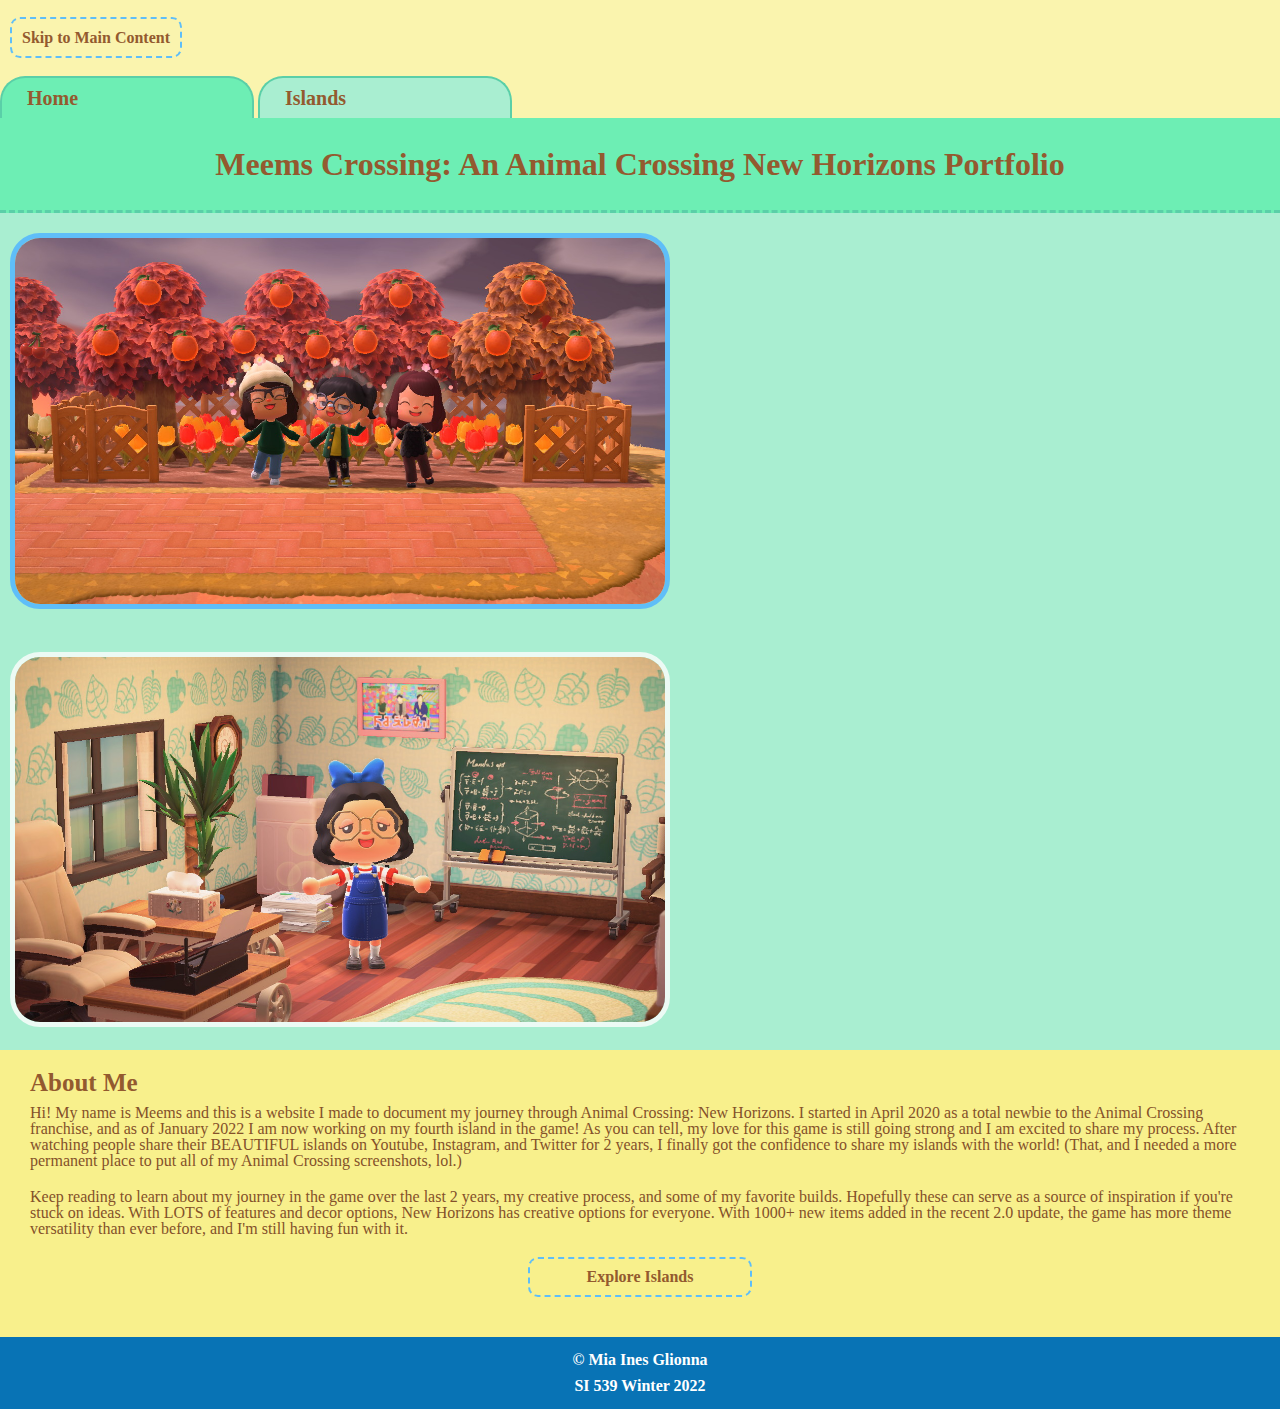
<file: index.html>
<!DOCTYPE html>
<html lang="en">

<head>
    <meta charset="UTF-8">
    <meta name="viewport" content="width=device-width, initial-scale=1.0">
    <title>Meems Crossing: An Animal Crossing New Horizons Portfolio</title>
    <link rel="stylesheet" href="css/html5reset.css">
    <link rel="stylesheet" href="css/style.css">
    <a class="skip" href="#main">Skip to Main Content</a>
</head>

<body>
    <header id="header">
        <nav>
            <ul>
                <li class="hometab">
                    <a href="index.html">Home</a>
                </li>
                <li>
                    <a href="islands.html">Islands</a>
                </li>
            </ul>
        </nav>
        <h1>Meems Crossing: An Animal Crossing New Horizons Portfolio</h1>
    </header>
    <main id="main">
        <img src="images/kennyfriends.jpg" alt="Screenshot of my Animal Crossing character standing between two friends in front of an autumn orange grove. The leaves of the tree are red and have yellow, and red tulips planted in front of them.">
        <img src="images/gardeniaoffice.jpg" alt="My Animal Crossing character showing off an office-style room in my house. She is wearing a striped red shirt, overalls, a blue bow and black shoes. She is standing next to an office desk and chair and in front of a pink copy machine, chalkboard, and a pink flatscreen TV on the wall. The wallpaper is the Nook Inc. wallpaper which is white with turquoise leaves.">
            <div class="yellow" id="about">
                <h2>About Me</h2>
                    <p>
                    Hi! My name is Meems and this is a website I made to document my journey through Animal Crossing: New Horizons. I started in April 2020 as a total newbie to the Animal Crossing franchise, and as of January 2022 I am now working on my fourth island in the game! As you can tell, my love for this game is still going strong and I am excited to share my process. After watching people share their BEAUTIFUL islands on Youtube, Instagram, and Twitter for 2 years, I finally got the confidence to share my islands with the world! (That, and I needed a more permanent place to put all of my Animal Crossing screenshots, lol.)
                    </p>
                    <p>
                        Keep reading to learn about my journey in the game over the last 2 years, my creative process, and some of my favorite builds. Hopefully these can serve as a source of inspiration if you're stuck on ideas. With LOTS of features and decor options, New Horizons has creative options for everyone. With 1000+ new items added in the recent 2.0 update, the game has more theme versatility than ever before, and I'm still having fun with it.
                    </p>
                    <a class="back" href="islands.html">Explore Islands</a>
            </div>
    </main>
    <footer id="footer">
        <p> &copy; Mia Ines Glionna</p>
        <p>SI 539 Winter 2022</p>
    </footer>
</body>
</file>
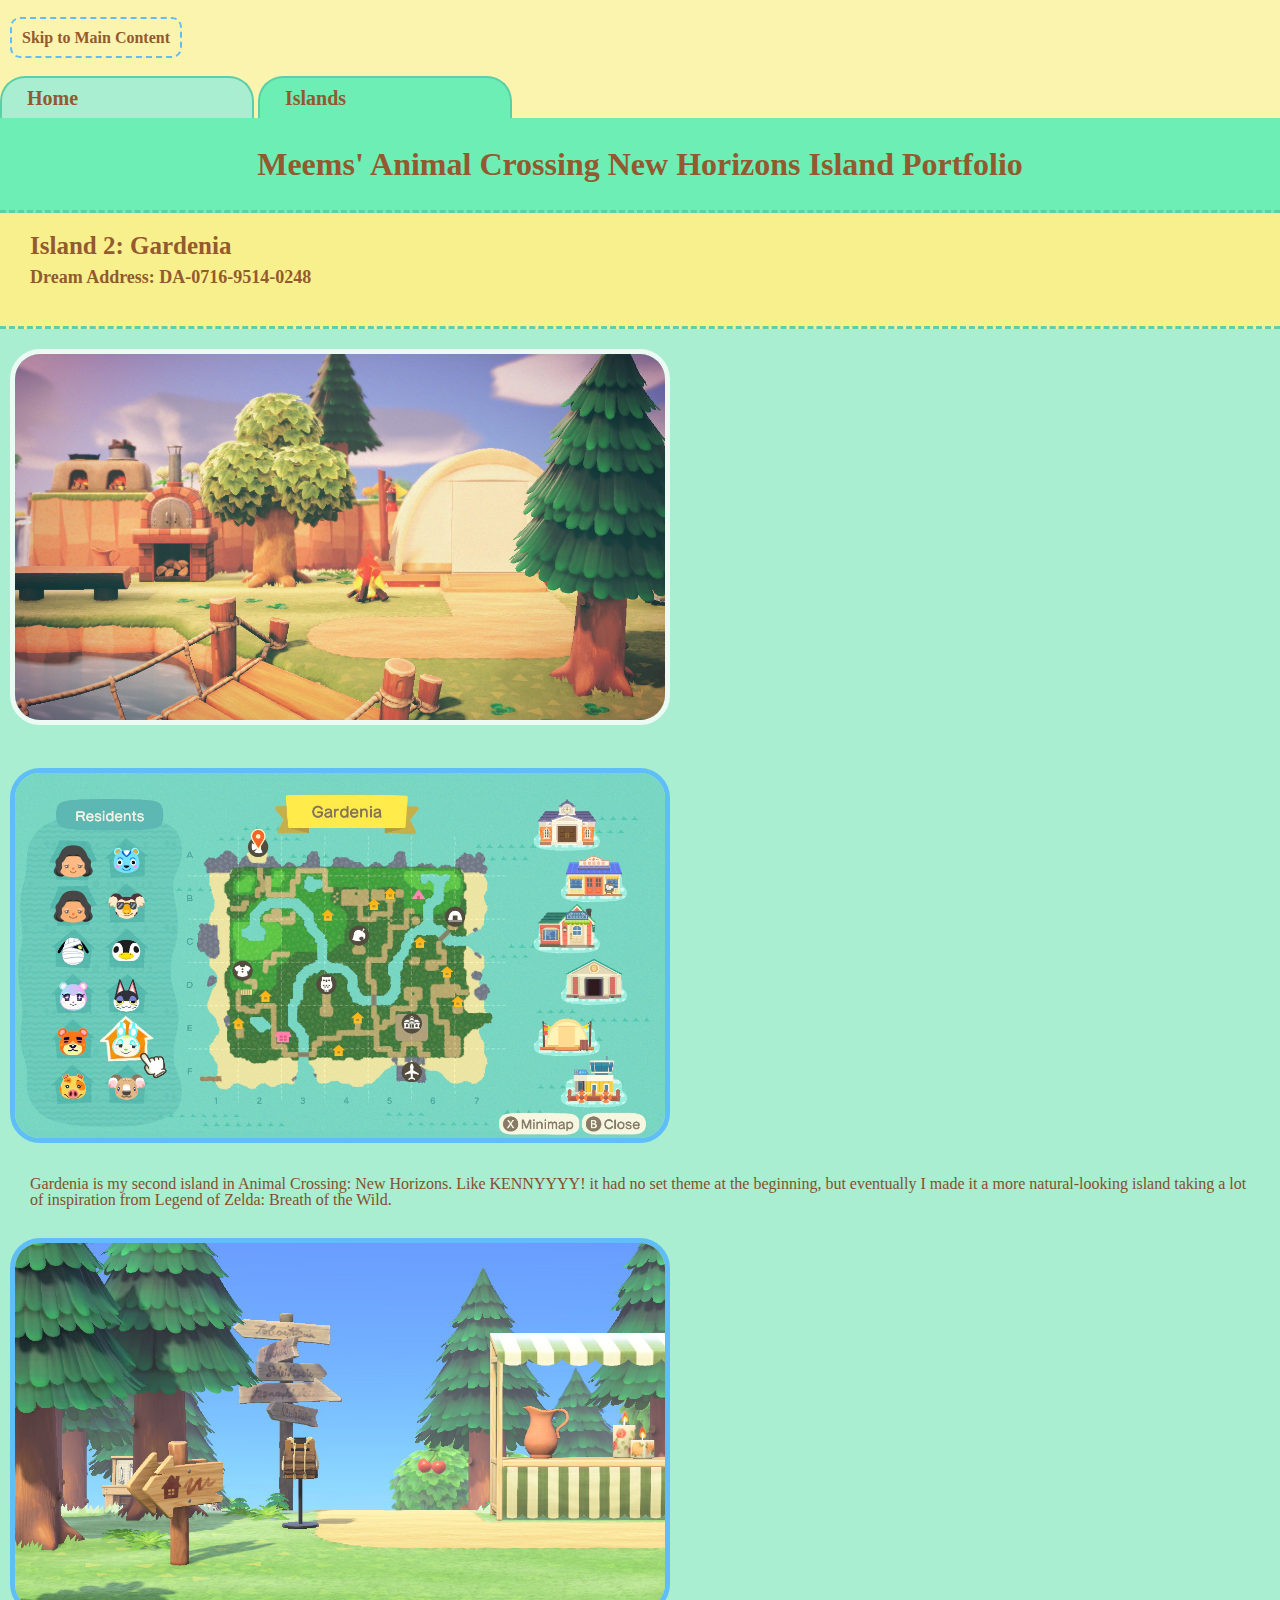
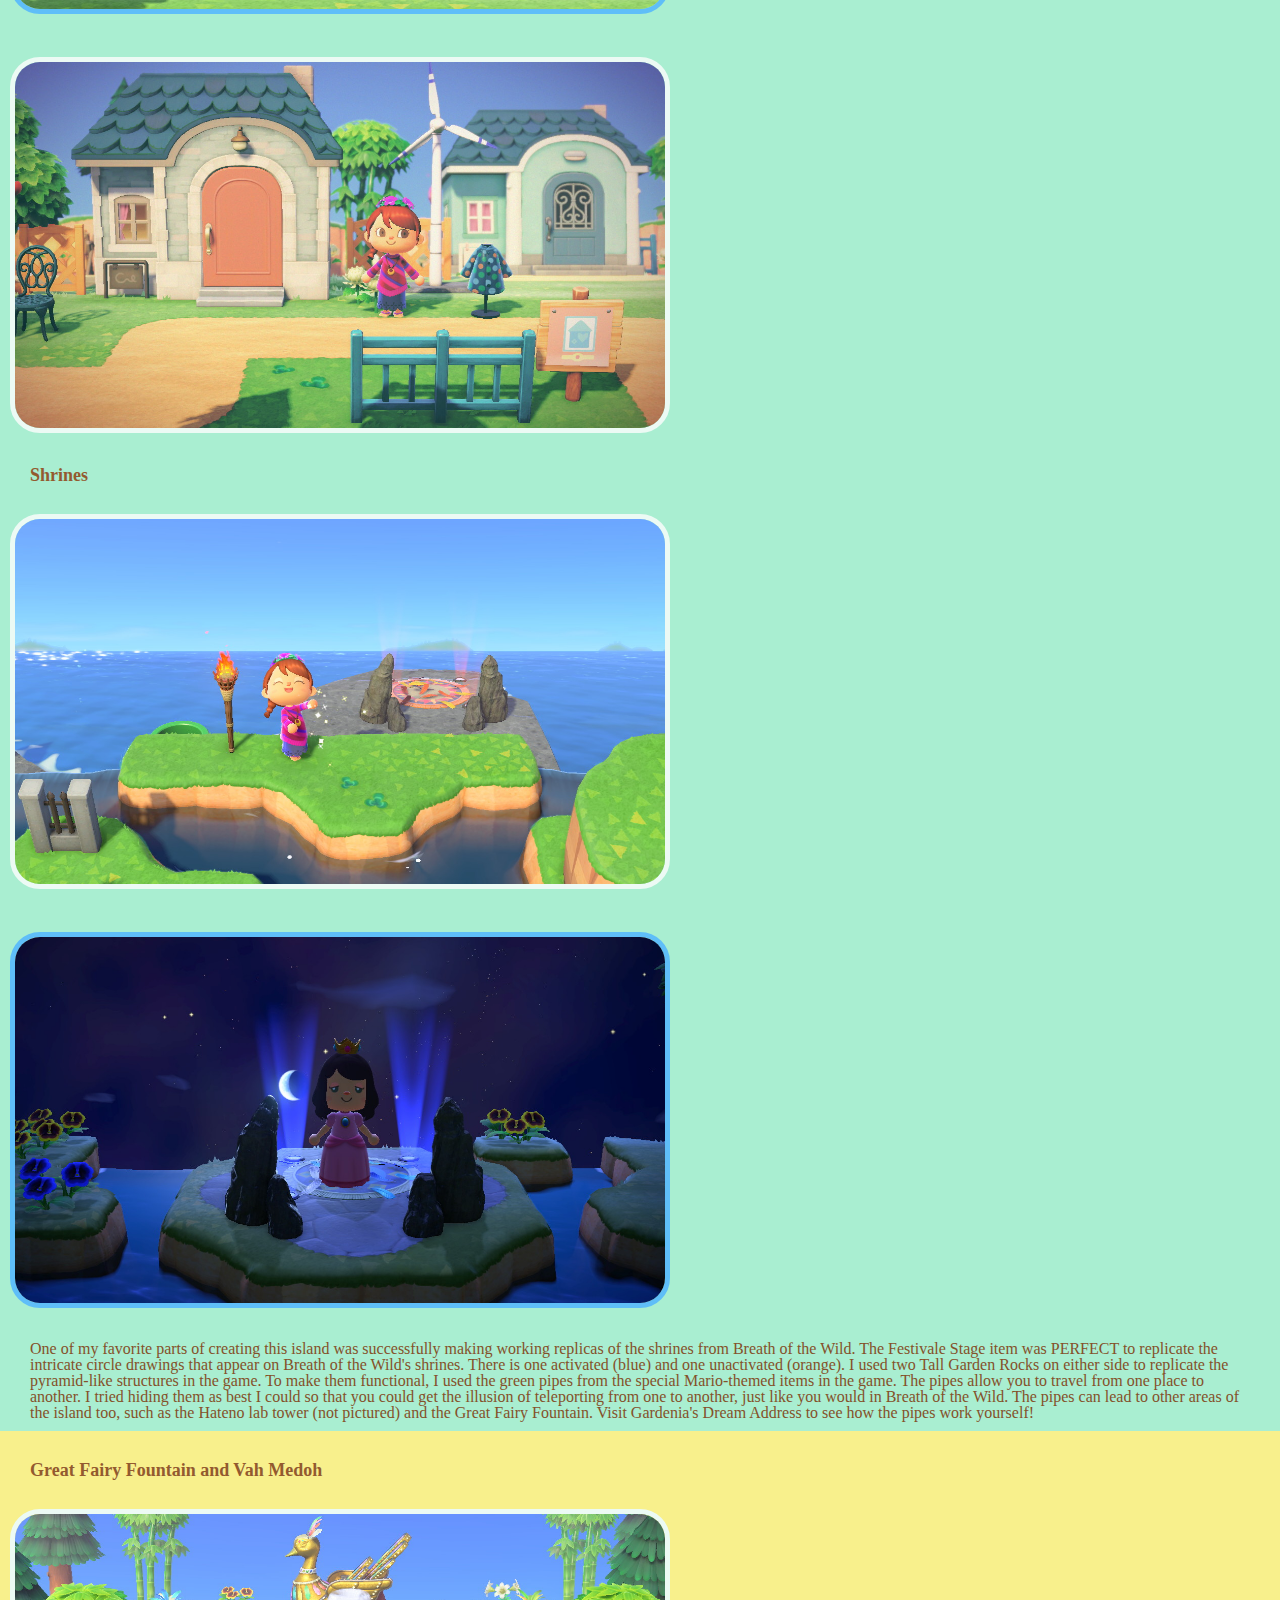
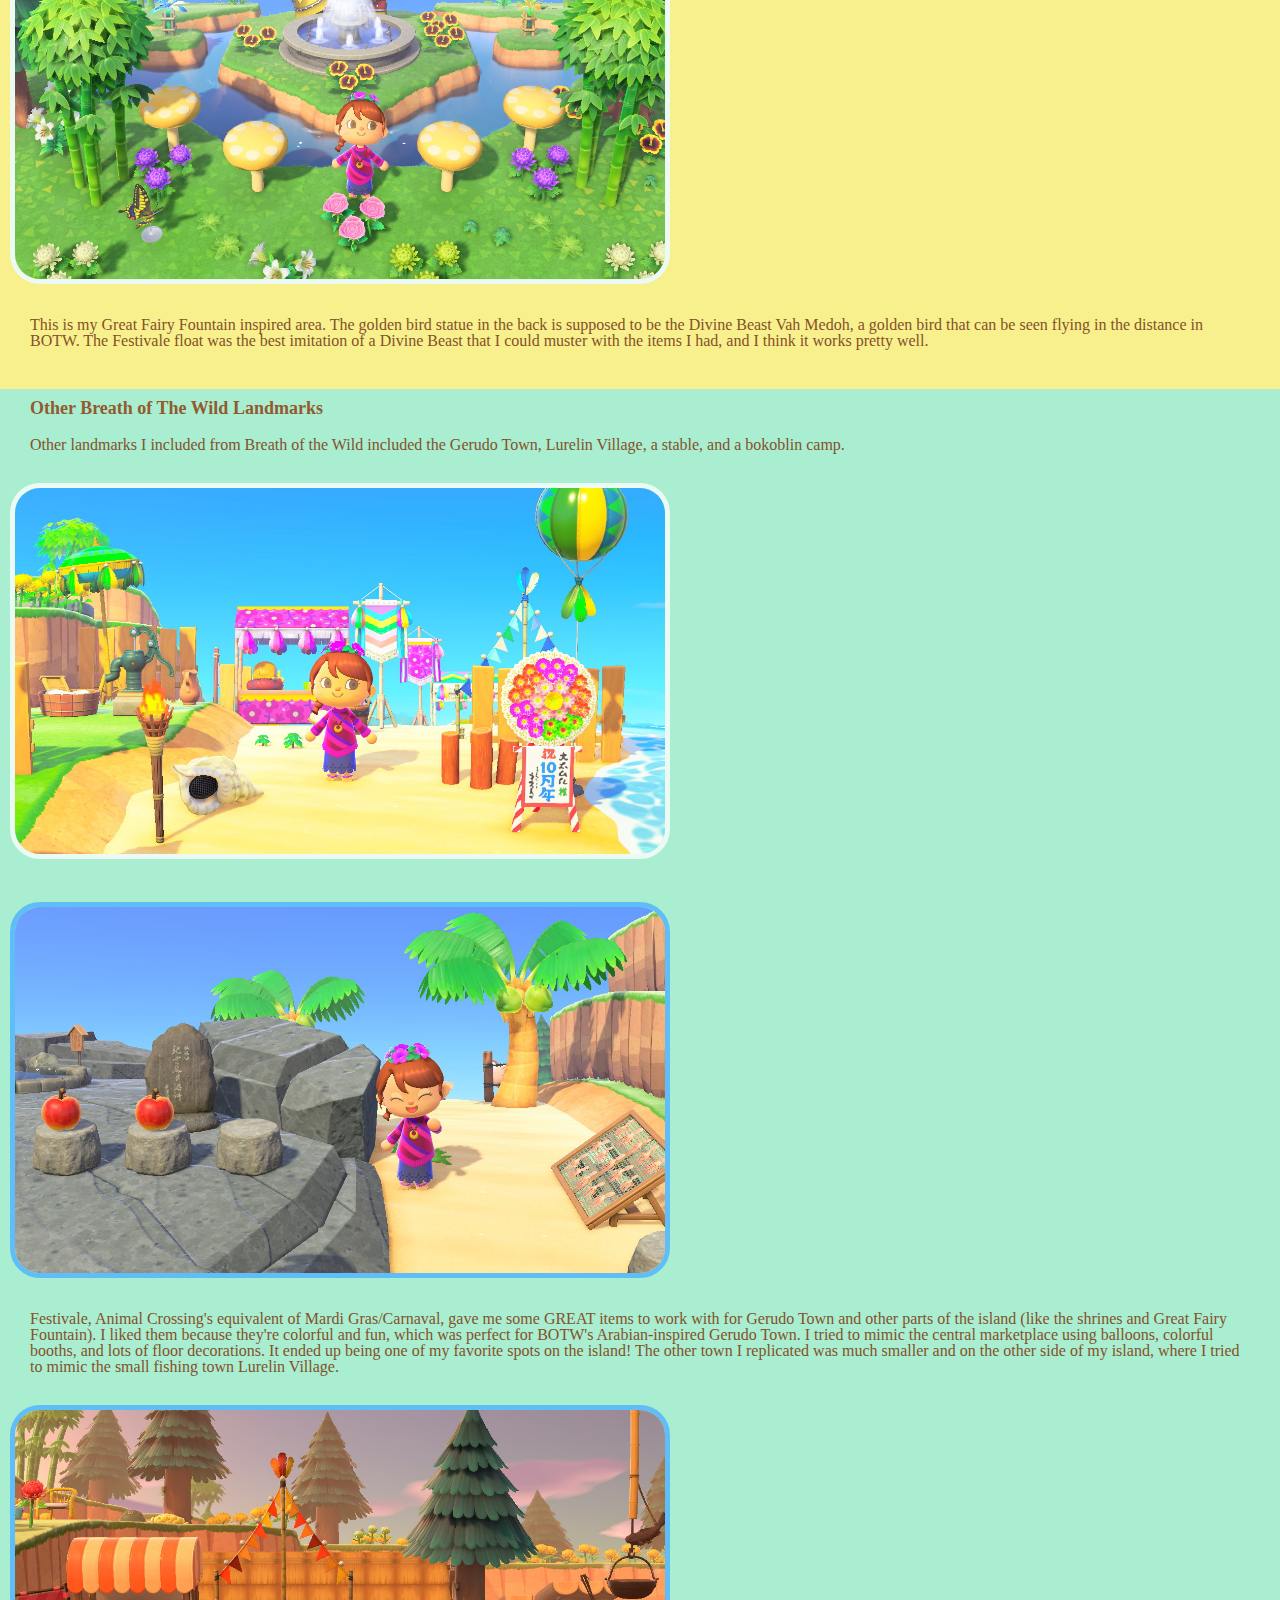
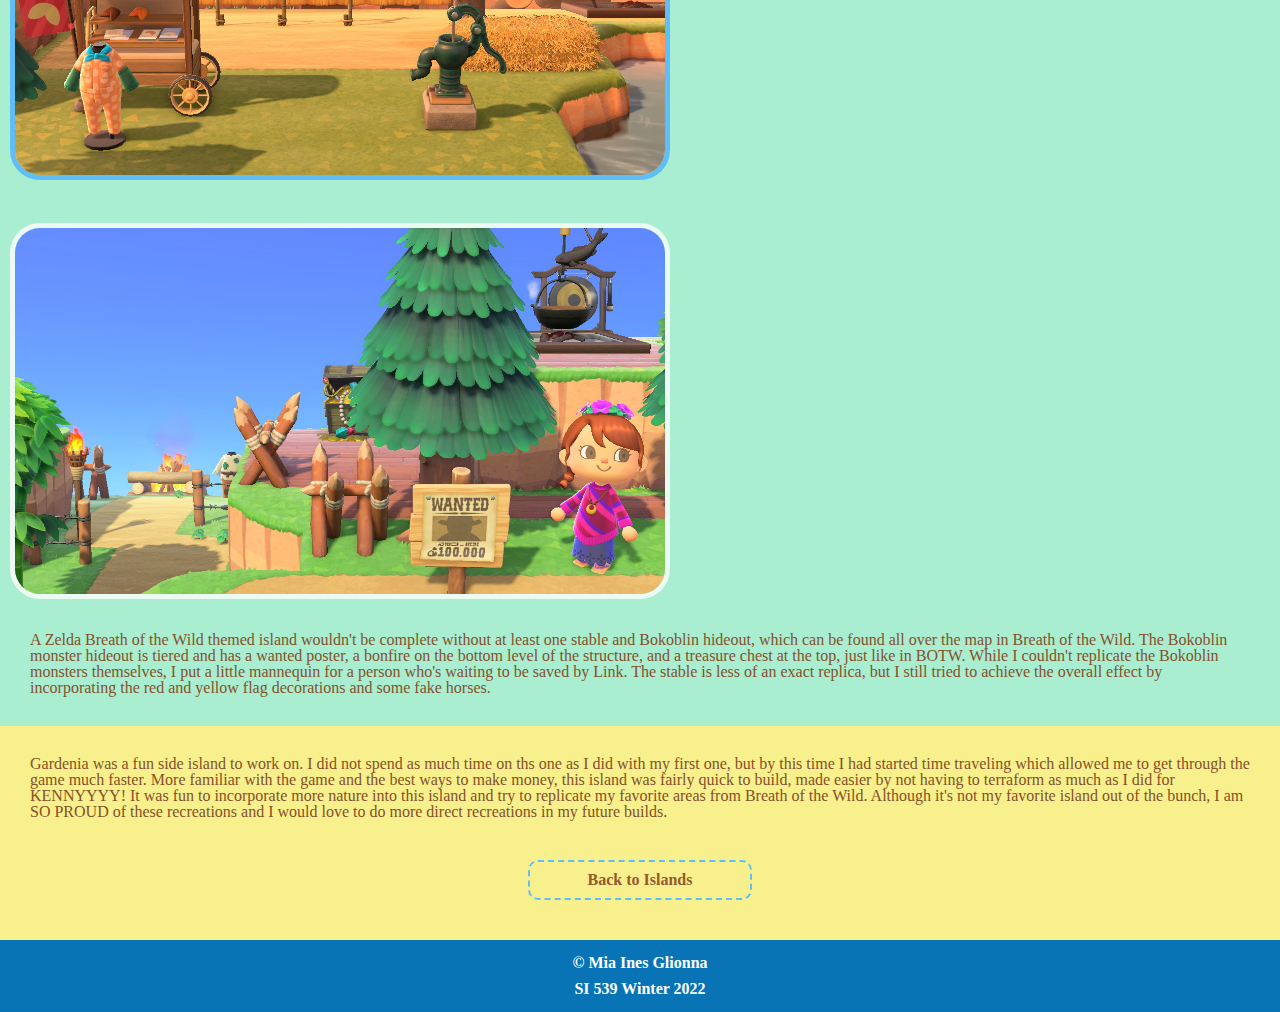
<file: gardenia.html>
<!DOCTYPE html>
<html lang="en">
<head>
    <meta charset="UTF-8">
    <meta name="viewport" content="width=device-width, initial-scale=1.0">        
    <title>Meems Crossing: An Animal Crossing New Horizons Portfolio</title>
    <link rel="stylesheet" href="css/html5reset.css">
    <link rel="stylesheet" href="css/style.css">
    <a class = "skip" href="#main">Skip to Main Content</a>
</head>

<body>
    <header id="header">
        <nav>
            <ul>
                <li>
                    <a href="index.html">Home</a>
                </li>
                <li class="islandstab">
                    <a href="islands.html">Islands</a>
                </li>
            </ul>
        </nav>
        <h1>Meems' Animal Crossing New Horizons Island Portfolio</h1>
    </header>
    <main id="main">
        <div class="yellow" id="pagetitle">
            <h2>Island 2: Gardenia</h2>
            <h3>Dream Address: DA-0716-9514-0248</h3>
        </div>
        <img src="images/gardeniacampsite.jpg" alt="Campsite area of Gardenia. There is a round tent across a wooden bridge. To the left are a campfire, a log bench, a brick oven, and a tree.">
        <img src="images/gardeniamap.jpg" alt="The island map of Gardenia. It has icons locating where each business on the island is and where each resident or villager lives. This map shows that the island of Gardenia had two human residents and ten animal villagers.">
            <p>Gardenia is my second island in Animal Crossing: New Horizons. Like KENNYYYY! it had no set theme at the beginning, but eventually I made it a more natural-looking island taking a lot of inspiration from Legend of Zelda: Breath of the Wild.</p>
            
            <img src="images/gardeniaentrance.jpg" alt="Picture of the entrance to Gardenia. On the left there is a left-pointing arrow sign with a house picture on it, and on the right there is a green striped stall on a tan dirt path. Next to the stall is a directional sign with a backpack mannequin in front of it, imitating a traveler">
            <img src="images/gardeniahateno.jpg" alt="My character standiong on a dirt path in front of two blue houses - one with a pink door and one with a blue door. There is a blue fence in front with a wooden sign with a house picture on it. The character is wearing a flowy striped purplr shirt, a purple flower crown, and a long blue skirt. There is a wind turbine between the two houses and a metal garden chair on the far left.">
            
            <h3>Shrines</h3>
                <img src="images/gardeniaorangeshrine.jpg" alt="My character in the same purple outfit showing off my orange Breath of the Wild shrine with sparkles. The shrine is make of 2 tall garden rocks and the Festivale stage item."> 
                <img src="images/gardeniashrine.jpg" alt="Picture of my character standing on the center of the blue shrine at night. She is dressed in the special in-game Princess Peach outfit, which is a pink princess dress with a blue jewel on it and a crown on her head. This shrine is also made of two tall garden rocks and a Festivale stange in the middle. The blue floor lights of the stage are shining from the ground."> 
                
                <p>One of my favorite parts of creating this island was successfully making working replicas of the shrines from Breath of the Wild. The Festivale Stage item was PERFECT to replicate the intricate circle drawings that appear on Breath of the Wild's shrines. There is one activated (blue) and one unactivated (orange). I used two Tall Garden Rocks on either side to replicate the pyramid-like structures in the game. To make them functional, I used the green pipes from the special Mario-themed items in the game. The pipes allow you to travel from one place to another. I tried hiding them as best I could so that you could get the illusion of teleporting from one to another, just like you would in Breath of the Wild. The pipes can lead to other areas of the island too, such as the Hateno lab tower (not pictured) and the Great Fairy Fountain. Visit Gardenia's Dream Address to see how the pipes work yourself!</p>
            <div class="yellow">
                <h3>Great Fairy Fountain and Vah Medoh</h3>
                    <img src="images/gardeniafountain.jpg" alt="My character standing in front of a lake with an island fountain in the middle. It has flowers, muchrooms, and a combination of bamboo and cedar trees all around to imitate the Great Fairy Fountain in Breath of the Wild. In the far back is a golden peacock float adorned with jewels. This float is my version of the Divine Beast Vah Medoh in Breath of the Wild."> 
                    <p>This is my Great Fairy Fountain inspired area. The golden bird statue in the back is supposed to be the Divine Beast Vah Medoh, a golden bird that can be seen flying in the distance in BOTW. The Festivale float was the best imitation of a Divine Beast that I could muster with the items I had, and I think it works pretty well.</p>
            </div>
            <h3>Other <em>Breath of The Wild</em> Landmarks</h3>
                <p>Other landmarks I included from Breath of the Wild included the Gerudo Town, Lurelin Village, a stable, and a bokoblin camp.</p>
                
                <img src="images/gardeniagerudo.jpg" alt="My animal crossing character standing in front of a beach town decorated with baloons, stalls, and banners. It is bordered by wooden fencing in the front. To the left of my character is a standing torch, a shell-shaped speaker, and a washing station with a water pump."> 
                <img src="images/gardenialurelin.jpg" alt="My character waving on the part of my beach designed after Lurelin Village. There is a shrimp selling stand on the right side and a stone tablet with 2 apples in front of it. This area was made to resemble the small statues scattered across the Breath of the Wild universe where people drop apples for good luck."> 
                
                <p>Festivale, Animal Crossing's equivalent of Mardi Gras/Carnaval, gave me some GREAT items to work with for Gerudo Town and other parts of the island (like the shrines and Great Fairy Fountain). I liked them because they're colorful and fun, which was perfect for BOTW's Arabian-inspired Gerudo Town. I tried to mimic the central marketplace using balloons, colorful booths, and lots of floor decorations. It ended up being one of my favorite spots on the island! The other town I replicated was much smaller and on the other side of my island, where I tried to mimic the small fishing town Lurelin Village.</p>
                
                <img src="images/gardeniastable.jpg" alt="This area is my imitation of a stable from Breath of the Wild. In front, there is a water pump on the right and a fortune-cookie cart with a mannequin in front of it. The mannequin wearing an orange jumpsuit is my stand-in for Beedle, a character in the game who sells goods at every stable. Behind the cart and pump there is a wide dirt path area with standing triangular flag decorations, a hay fence behind the flags, and fish cooking over a furnace to the right."> 
                <img src="images/gardeniabokoblin.jpg" alt="My character is standing in front of the bokoblin camp area of my island. It has three levels. The ground level has a barbed wire fence, a campfire and mannequin dresssed like a monster in the game. The second level, where my character is standing, has a treasure chest on a wooden deck, a tree in front of it, and a wanted sign in front of the tree. Finally, the top level is also a wooden deck with a gong and a fish cooking over a furnace."> 

                <p>A Zelda Breath of the Wild themed island wouldn't be complete without at least one stable and Bokoblin hideout, which can be found all over the map in <em>Breath of the Wild</em>. The Bokoblin monster hideout is tiered and has a wanted poster, a bonfire on the bottom level of the structure, and a treasure chest at the top, just like in BOTW. While I couldn't replicate the Bokoblin monsters themselves, I put a little mannequin for a person who's waiting to be saved by Link. The stable is less of an exact replica, but I still tried to achieve the overall effect by incorporating the red and yellow flag decorations and some fake horses.</p>
                <p></p>
            <div class="yellow">
                <p>Gardenia was a fun side island to work on. I did not spend as much time on ths one as I did with my first one, but by this time I had started time traveling which allowed me to get through the game much faster. More familiar with the game and the best ways to make money, this island was fairly quick to build, made easier by not having to terraform as much as I did for KENNYYYY! It was fun to incorporate more nature into this island and try to replicate my favorite areas from Breath of the Wild. Although it's not my favorite island out of the bunch, I am SO PROUD of these recreations and I would love to do more direct recreations in my future builds.</p>
                <p></p>
                <a class="back" href="islands.html">Back to Islands</a>
            </div>
    </main>
    <footer id="footer">
        <p> &copy; Mia Ines Glionna</p>
        <p>SI 539 Winter 2022</p>
    </footer>
</body>
</file>
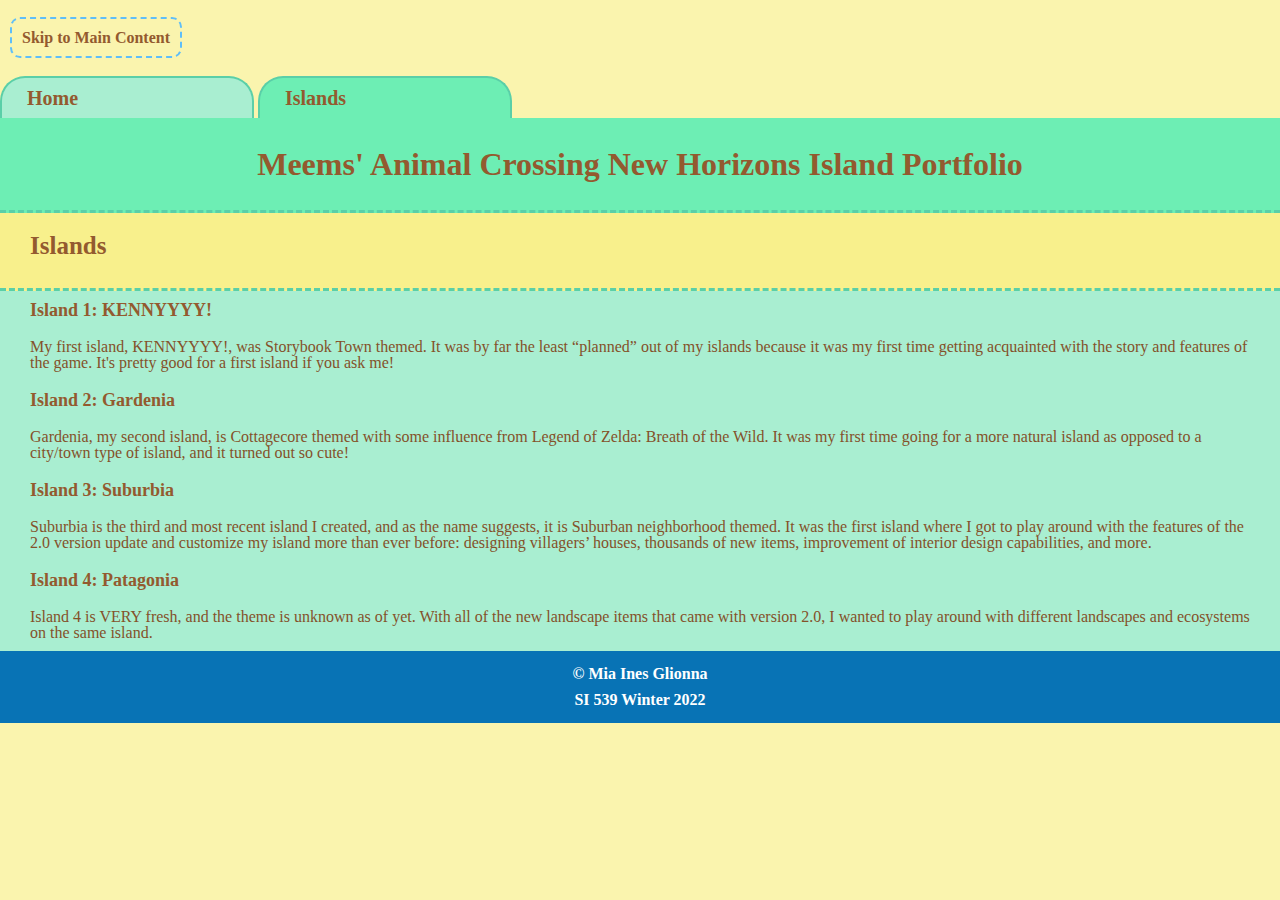
<file: islands.html>
<!DOCTYPE html>
<html lang="en">
<head>
    <meta charset="UTF-8">
    <meta name="viewport" content="width=device-width, initial-scale=1.0">        
    <title>Meems Crossing: An Animal Crossing New Horizons Portfolio</title>
    <link rel="stylesheet" href="css/html5reset.css">
    <link rel="stylesheet" href="css/style.css">
    <a class = "skip" href="#main">Skip to Main Content</a>
</head>

<body>
    <header id="header">
        <nav>
            <ul>
                <li>
                    <a href="index.html">Home</a>
                </li>
                <li class="islandstab">
                    <a  href="islands.html">Islands</a>
                    <link rel="icon" href="images/palmtree.ico">
                    
                </li>
            </ul>
        </nav>
        <h1>Meems' Animal Crossing New Horizons Island Portfolio</h1>
    </header>
    <main id="main">
        <div class="yellow" id="pagetitle">
            <h2>Islands</h2>
        </div>
        <div class="islands">
            <ul>
                <li>
                    <h3><a href="kenny.html">Island 1: KENNYYYY! </a></h3>
                    <p> My first island, KENNYYYY!, was Storybook Town themed. It was by far the least “planned” out of my islands because it was my first time getting acquainted with the story and features of the game. It's pretty good for a first island if you ask me!</p>
                </li>
                <li>
                    <h3><a href="gardenia.html">Island 2: Gardenia</a></h3>
                    <p>Gardenia, my second island, is Cottagecore themed with some influence from Legend of Zelda: Breath of the Wild. It was my first time going for a more natural island as opposed to a city/town type of island, and it turned out so cute!</p>
                </li>
                <li>
                    <h3><a href="suburbia.html">Island 3: Suburbia</a></h3>
                    <p>Suburbia is the third and most recent island I created, and as the name suggests, it is Suburban neighborhood themed. It was the first island where I got to play around with the features of the 2.0 version update and customize my island more than ever before: designing villagers’ houses, thousands of new items, improvement of interior design capabilities, and more.</p>
                </li>
                <li>
                    <h3><a href="patagonia.html">Island 4: Patagonia</a></h3>
                    <p>Island 4 is VERY fresh, and the theme is unknown as of yet. With all of the new landscape items that came with version 2.0, I wanted to play around with different landscapes and ecosystems on the same island.</p>
                </li>
            </ul>
        </div>
    </main>
    <footer id="footer">
        <p> &copy; Mia Ines Glionna</p>
        <p>SI 539 Winter 2022</p>
    </footer>
</body>
</file>
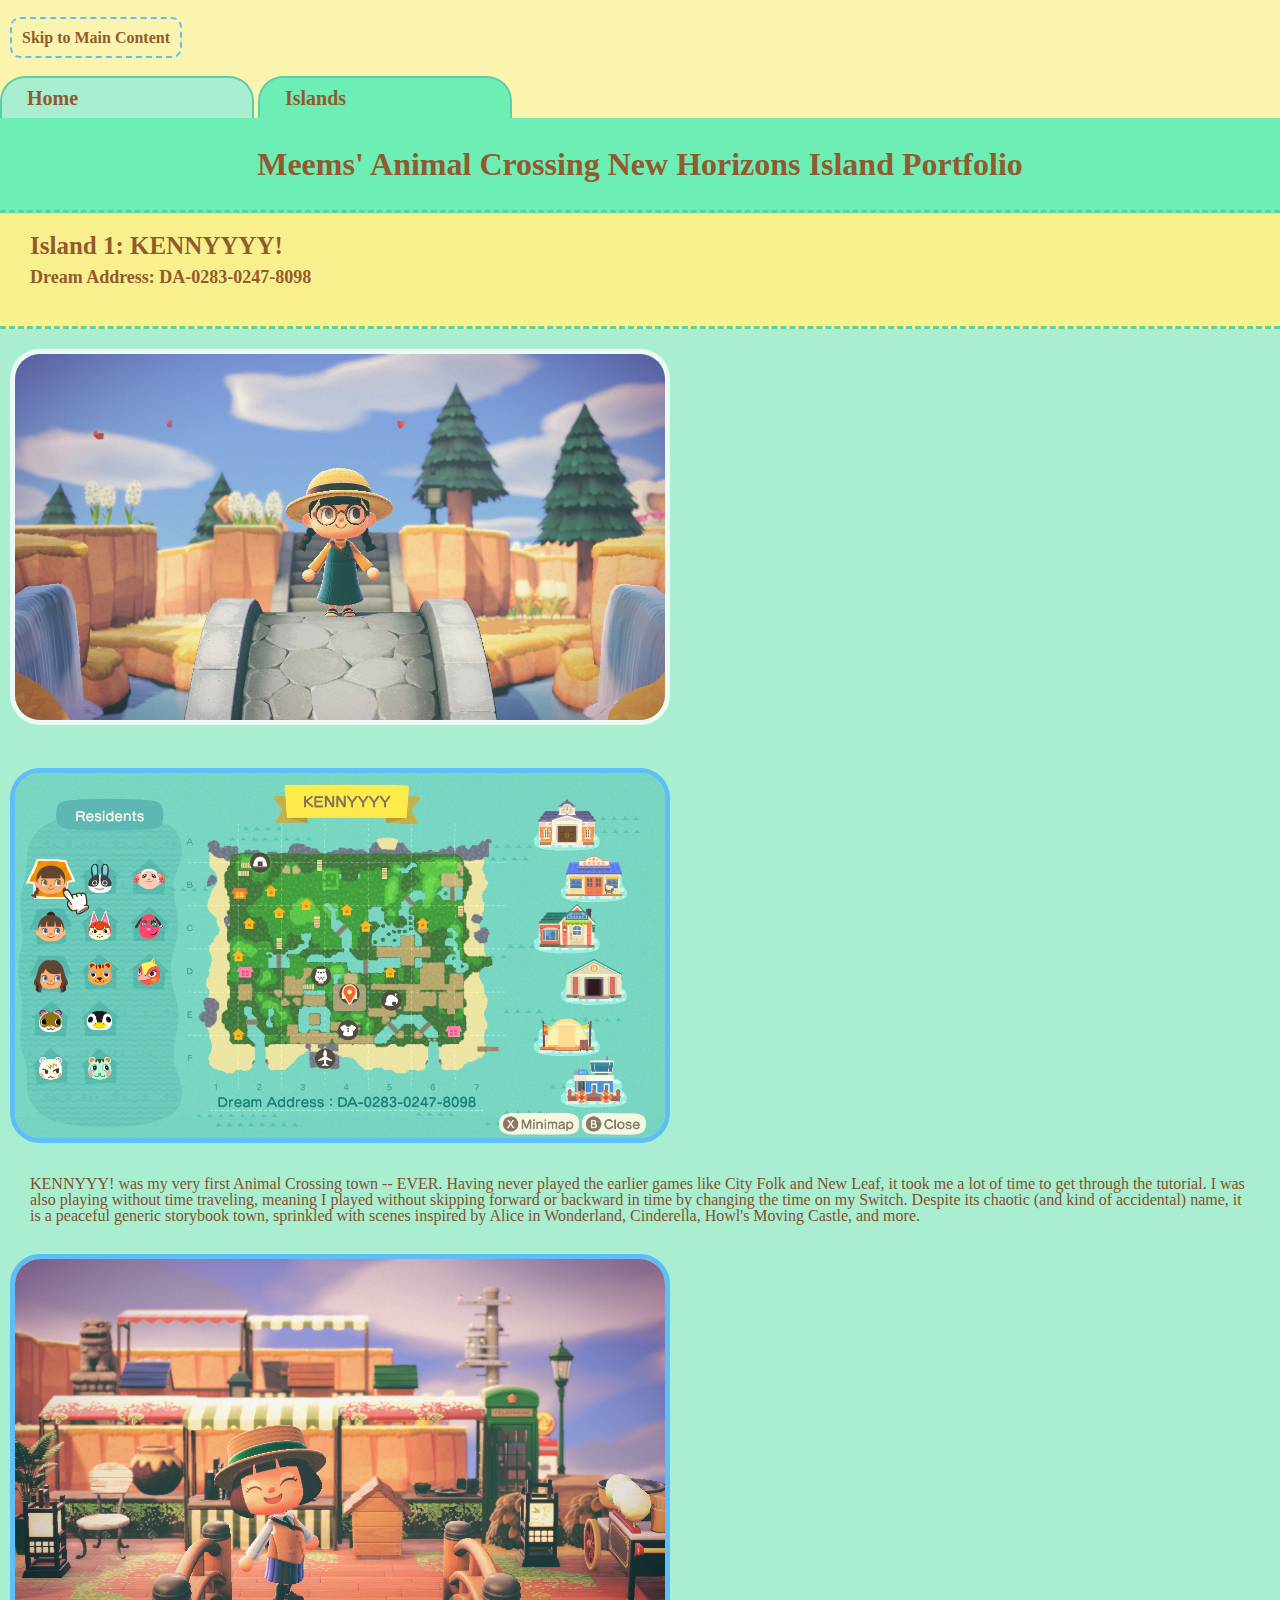
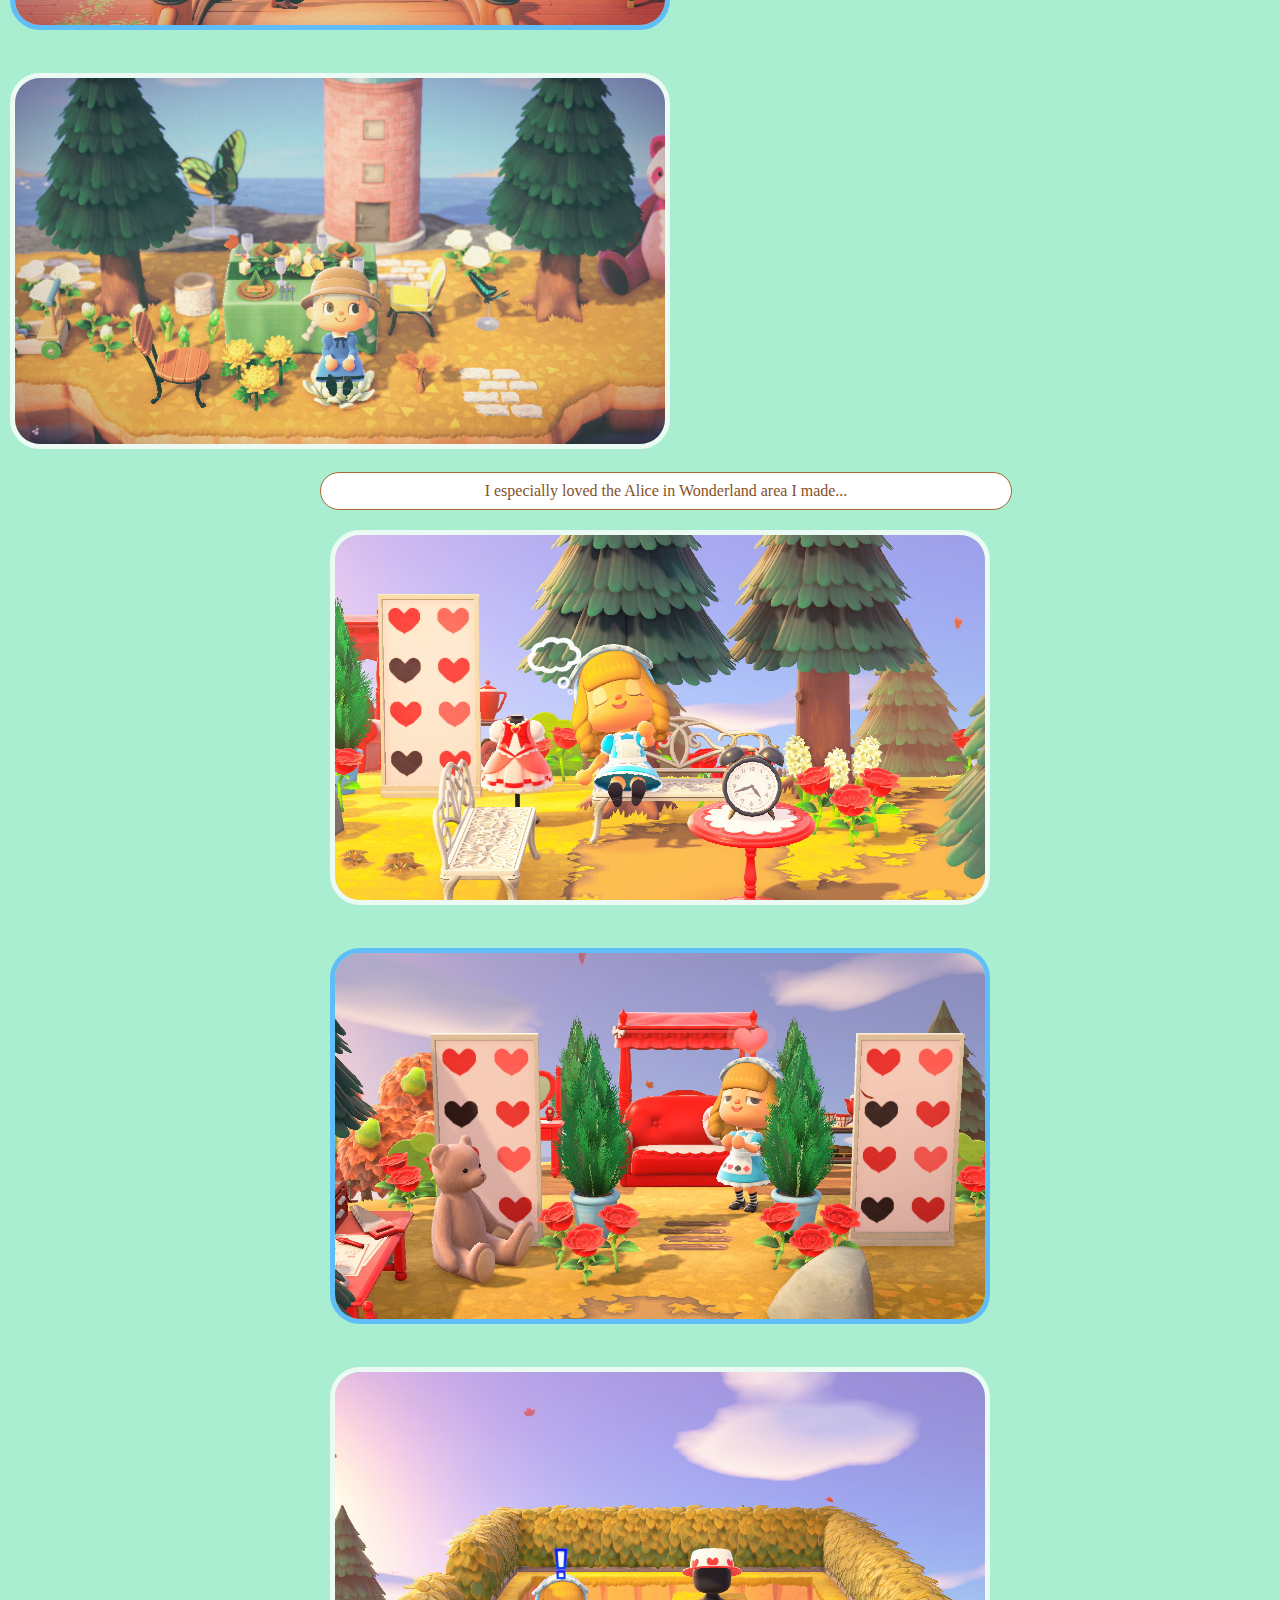
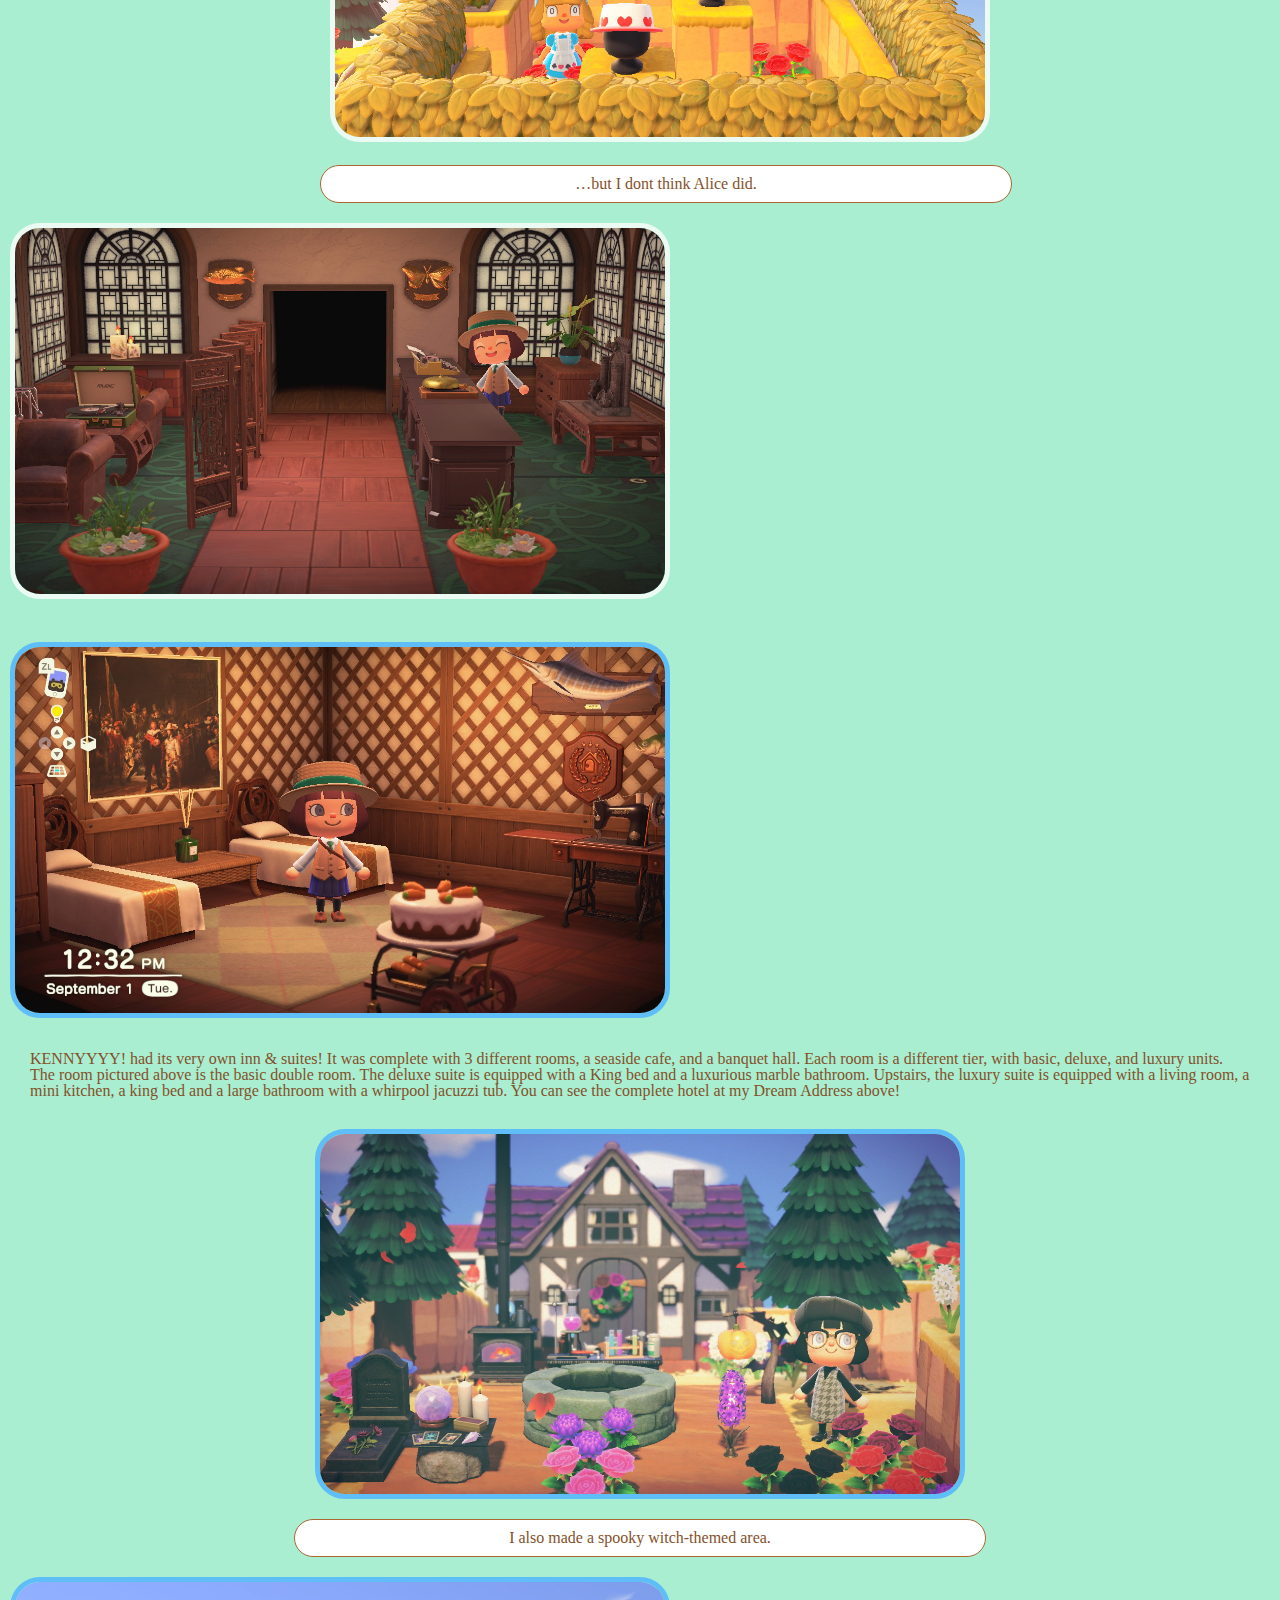
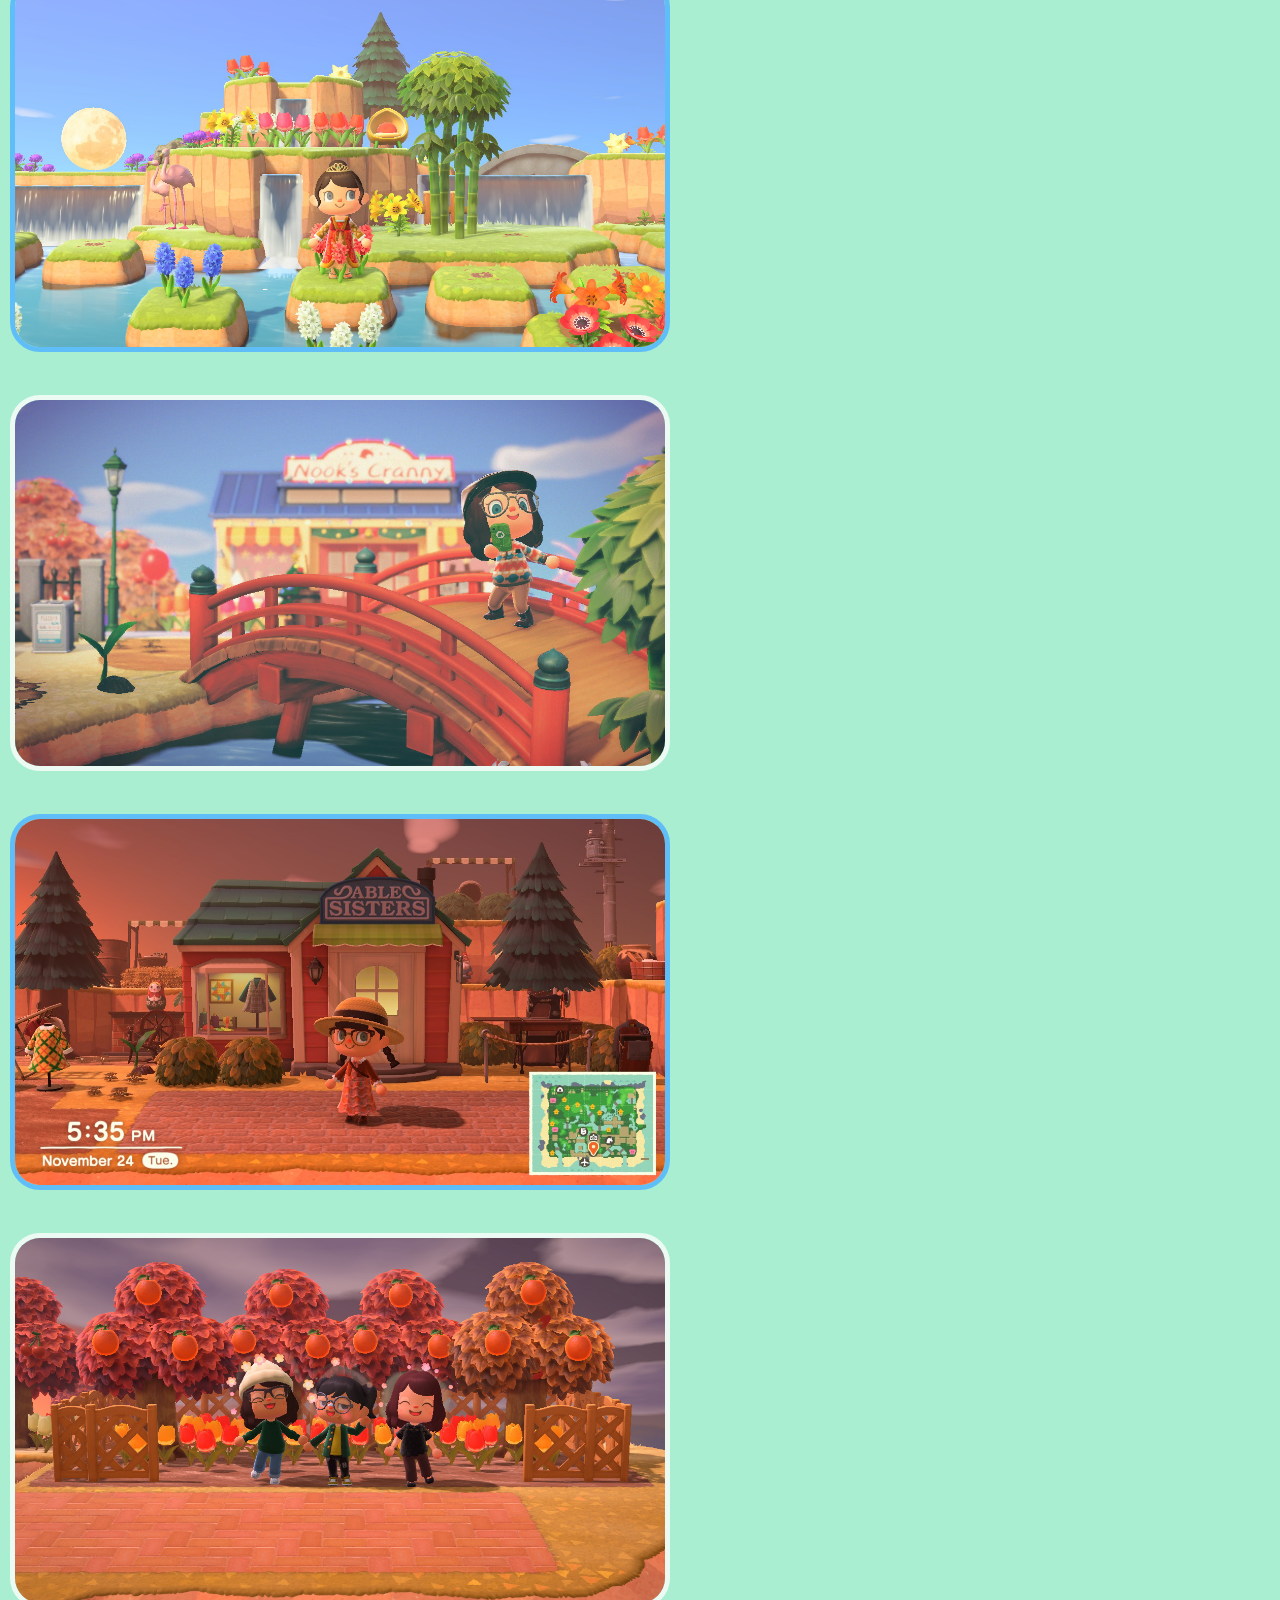
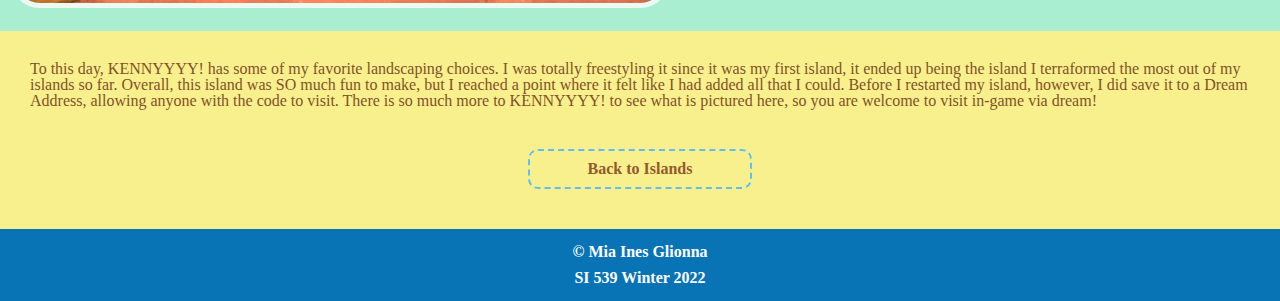
<file: kenny.html>
<!DOCTYPE html>
<html lang="en">
<head>
    <meta charset="UTF-8">
    <meta name="viewport" content="width=device-width, initial-scale=1.0">        
    <title>Meems Crossing: An Animal Crossing New Horizons Portfolio</title>
    <link rel="stylesheet" href="css/html5reset.css">
    <link rel="stylesheet" href="css/style.css">
    <a class = "skip" href="#main">Skip to Main Content</a>
</head>

<body>
    <header>
        <nav>
            <ul>
                <li>
                    <a href="index.html">Home</a>
                </li>
                <li class="islandstab">
                    <a href="islands.html">Islands</a>
                </li>
            </ul>
        </nav>
        <h1>Meems' Animal Crossing New Horizons Island Portfolio</h1>
    </header>
    <main id="main">
        <div class="yellow" id="pagetitle">
            <h2>Island 1: KENNYYYY!</h2>
            <h3>Dream Address: DA-0283-0247-8098</h3>
        </div>
        
        <img src="images/kennybridge.jpg" alt="My Animal Crossing character standing on a stone bridge with waterfalls on either side. My character is wearing a yellow and dark teal long-sleeved dress with a wide-brim straw hat. Behind her are some more cliffs and a matching stone staricase.">
        <img src="images/kennymap.jpg" alt="The island map of KENNYYYY! It has icons locating where each business on the island is and where each resident or villager lives. This map shows that the island of KENNYYYY! had three human residents and ten animal villagers.">
        <p>KENNYYY! was my very first Animal Crossing town -- EVER. Having never played the earlier games like City Folk and New Leaf, it took me a lot of time to get through the tutorial. I was also playing without time traveling, meaning I played without skipping forward or backward in time by changing the time on my Switch. Despite its chaotic (and kind of accidental) name, it is a peaceful generic storybook town, sprinkled with scenes inspired by Alice in Wonderland, Cinderella, Howl's Moving Castle, and more.</p>
            
        <img src="images/kennymarket.jpg" alt="Screenshot of my Animal Crossing character standing in front of the street market area, modeled after the marketplaces in Studio Ghibli films. The area consists of a wooden entry bridge, wooden stalls at varying heights, a telephone pole, a telephone booth, a cotton candy stand, a lantern and a plant for some decoration.">
        <img src="images/kennyteatime.jpg" alt="Screenshot of my Animal Crossing character standing in front of the street market area, modeled after the marketplaces in Studio Ghibli films. The area consists of a wooden entry bridge, wooden stalls at varying heights, a telephone pole, a telephone booth, a cotton candy stand, a lantern and a plant for some decoration.">
            
        <div class="alice">
            <p class="centertext"> I especially loved the Alice in Wonderland area I made...</p>

            <img src="images/kennyalice.jpg" alt="Dressed like Alice in Wonderland, my character sits daydreaming on a white bench in the Queen of Hearts' garden. An old-fashioned alarm clock is on the table next to her."> 
            <img src="images/kennyhearts.jpg" alt="Alice swoons inside the Queen of Hearts' private suite. The suite has a red bed with white accents, a matching red and white sofa, and a red heart vanity. The doors to the suite are decorated with red and black hearts, and two plants are in front of the entry way.">
                        
            <img src="images/kennyheads.jpg" alt="Alice stands in shock upon finding the Queen of Hearts' garden of decapitated heads.">
            
            <p class="centertext">…but I dont think Alice did.</p>
        </div>
            <img src="images/kennylobby.jpg" alt="My character is standing behind the desk in the the lobby of Nook Suites, KENNYYYY's premiere luxury hotel. She is wearing her uniform, a tan vest over a white dress shirt, a navy blue skirt and a tan wide-brim hat with a green band around it. The front desk is along the right wall of the room, with a carpeted waiting area with couches along the left wall.">
            <img src="images/kennyhotelroom.jpg" alt="Animal Crossing character standing in the basic suite of the hotel, which has two brown matching twin beds and warm brown furniture. Along the wall there is an old fashioned sewing machine, with a bronze plaque and two mounted fish in the wall behind it. In front of her is a cart serving up some carrot cake for the guests.">

            <p>KENNYYYY! had its very own inn & suites! It was complete with 3 different rooms, a seaside cafe, and a banquet hall. Each room is a different tier, with basic, deluxe, and luxury units. The room pictured above is the basic double room. The deluxe suite is equipped with a King bed and a luxurious marble bathroom. Upstairs, the luxury suite is equipped with a living room, a mini kitchen, a king bed and a large bathroom with a whirpool jacuzzi tub. You can see the complete hotel at my Dream Address above!</p>

            <img class="centerimg" src="images/kennywitchhouse.jpg" alt="Animal Crossing character in a grey houndstooth dress and beret. She is standing in front of Kenny's spooky-themed house, a cottage style home with a tombstone, well, wood stove, and potions in the front yard. The yard is also sprinkled with purple, pink, red, blue, and black flowers.">
            <p class=centertext>I also made a spooky witch-themed area.</p>

            <img src="images/kennyflowers.jpg" alt="Picture of my character wearing a royal red dress in front of a scenic waterfall view. She is standing on an island in front of a cliff decorated with flowers, flamingos, a bamboo tree, and a floating moon in the background.">
            <img src="images/kennynooks.jpg" alt="My character posing like she is taking a picture on a red bridge in front of the Nook's Cranny shop. The bridge crosses the river diagonally. Behind the bridge on the other side is a stone and iron fence, a lamppost, a balloon, and some trees.">            
            <img src="images/kennyables.jpg" alt="My character is standing in front of Able Sisters, the clothing store, at sunset. She is wearing two long braids, straw hat, and orange dress. There is a sewing machine, spinning wheel, and dress form in the background, as well as some stalls on top of the cliffs behind the store.">
            <img src="images/kennyfriends.jpg" alt="Screenshot of my Animal Crossing character standing between two friends in front of an autumn orange grove. The leaves of the tree are red and have yellow, and red tulips planted in front of them.">
            
        <div class="yellow">
            <p>To this day, KENNYYYY! has some of my favorite landscaping choices. I was totally freestyling it since it was my first island, it ended up being the island I terraformed the most out of my islands so far. Overall, this island was SO much fun to make, but I reached a point where it felt like I had added all that I could. Before I restarted my island, however, I did save it to a Dream Address, allowing anyone with the code to visit. There is so much more to KENNYYYY! to see what is pictured here, so you are welcome to visit in-game via dream!</p>
            <p></p>
            <a class="back" href="islands.html">Back to Islands</a>
        </div> 
    </main>
    <footer>
        <p> &copy; Mia Ines Glionna</p>
        <p>SI 539 Winter 2022</p>
    </footer>
</body>
</file>
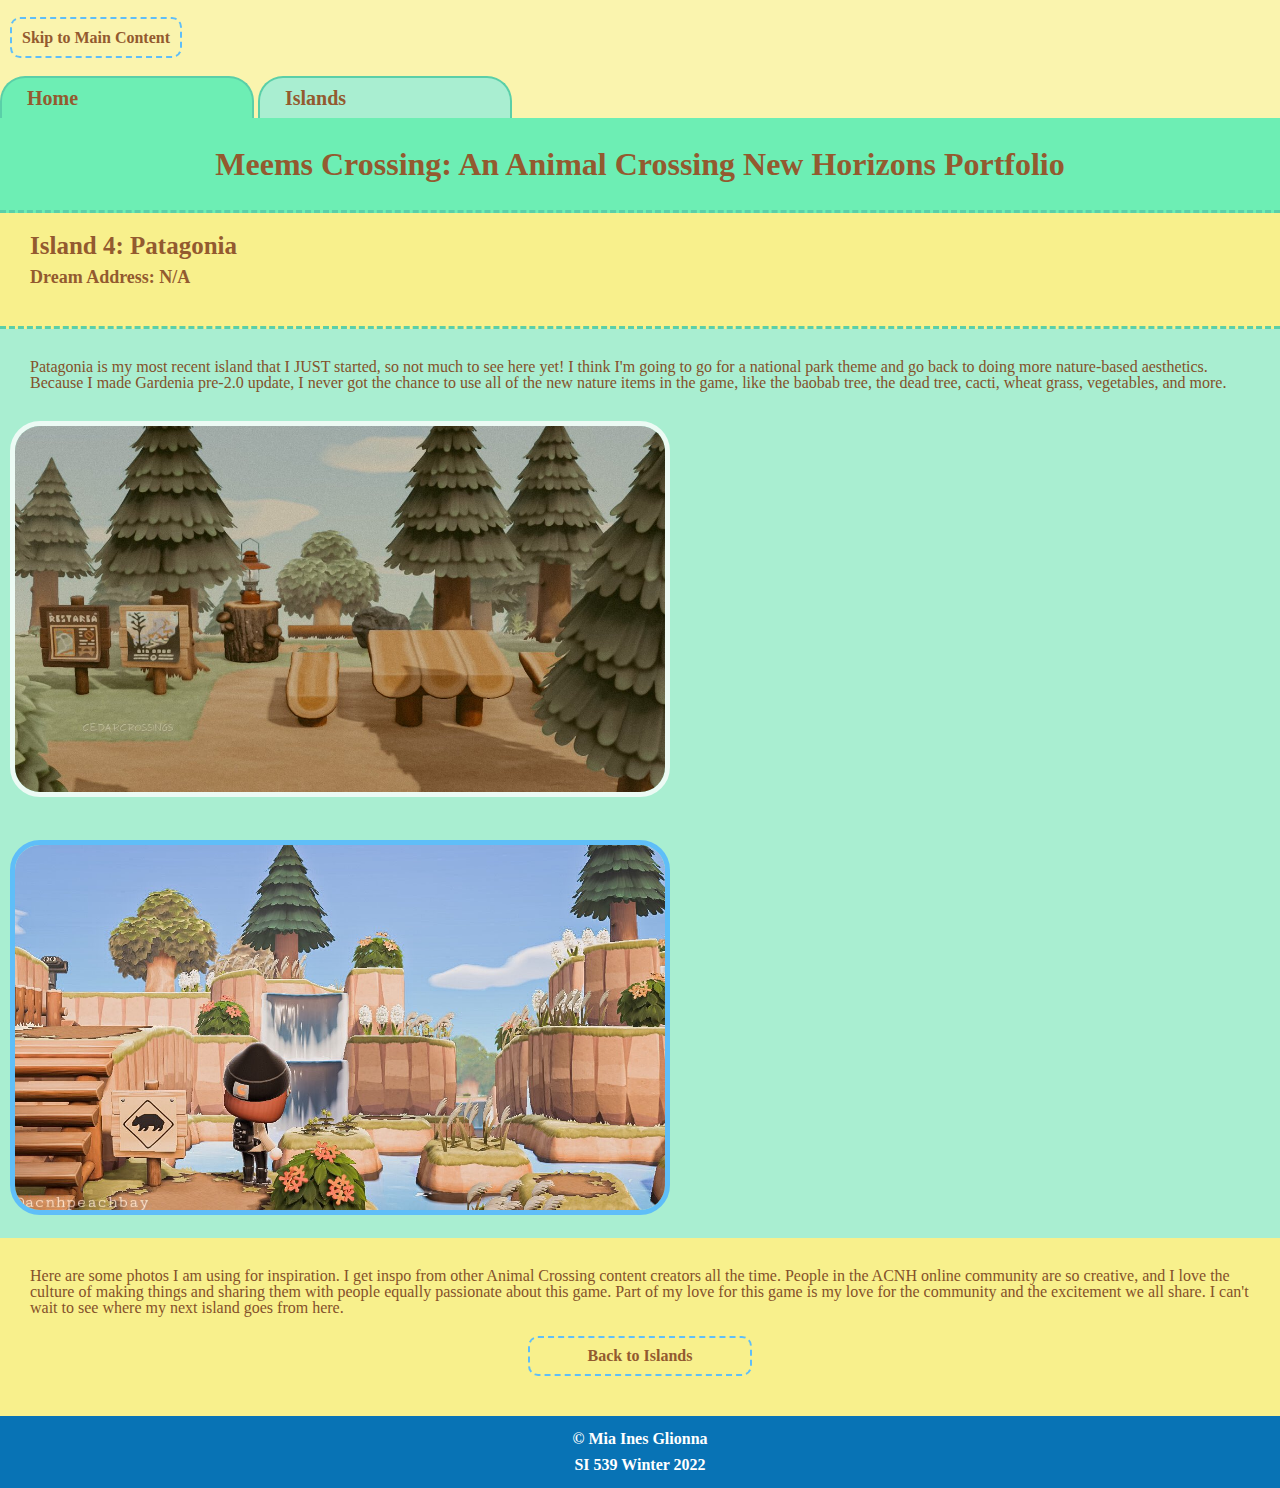
<file: patagonia.html>
<!DOCTYPE html>
<html lang="en">
<head>
    <meta charset="UTF-8">
    <meta name="viewport" content="width=device-width, initial-scale=1.0">        
    <title>Meems Crossing: An Animal Crossing New Horizons Portfolio</title>
    <link rel="stylesheet" href="css/html5reset.css">
    <link rel="stylesheet" href="css/style.css">
    <a class="skip" href="#main">Skip to Main Content</a>
</head>

<body>
    <header id="header">
        <nav>
            <ul>
                <li class="hometab">
                    <a href="index.html">Home</a>
                </li>
                <li>
                    <a href="islands.html">Islands</a>
                </li>
            </ul>
        </nav>
        <h1>Meems Crossing: An Animal Crossing New Horizons Portfolio</h1>
    </header>
    <main id="main">
        <div class="yellow" id="pagetitle">
            <h2>Island 4: Patagonia</h2>
            <h3>Dream Address: N/A</h3>
        </div>
        <p></p>
        <p>Patagonia is my most recent island that I JUST started, so not much to see here yet! I think I'm going to go for a national park theme and go back to doing more nature-based aesthetics. Because I made Gardenia pre-2.0 update, I never got the chance to use all of the new nature items in the game, like the baobab tree, the dead tree, cacti, wheat grass, vegetables, and more.</p>

        <img src="images/patagoniainspo1.jpeg" alt="Screenshot of an account named @cedarcrossing's natural park area on their ACNH island. It has a log picnic table and bench, a lantern on a stump, and some wooden signs along a tan sand path. One sign is dark brown and says 'Rest Area' and the other one is light brown with an illustration of a tree.">
        <img src="images/patagoniainspo2.jpeg" alt="Screenshot of an area made by user @acnhpeachbay. It is a view of a two-tiered waterfall and small square islands in the river below it. It is decorated with weeds, flowers, and trees. On the left, there is a wooden staircase that leads to a viewing telescope on the top level of the cliff.">
        
        <div class="yellow">
            <p>Here are some photos I am using for inspiration.  I get inspo from other Animal Crossing content creators all the time. People in the ACNH online community are so creative, and I love the culture of making things and sharing them with people equally passionate about this game. Part of my love for this game is my love for the community and the excitement we all share. I can't wait to see where my next island goes from here.</p>
            <a class="back" href="islands.html">Back to Islands</a>
        </div>
    </main>
    <footer id="footer">
        <p> &copy; Mia Ines Glionna</p>
        <p>SI 539 Winter 2022</p>
    </footer>
</file>
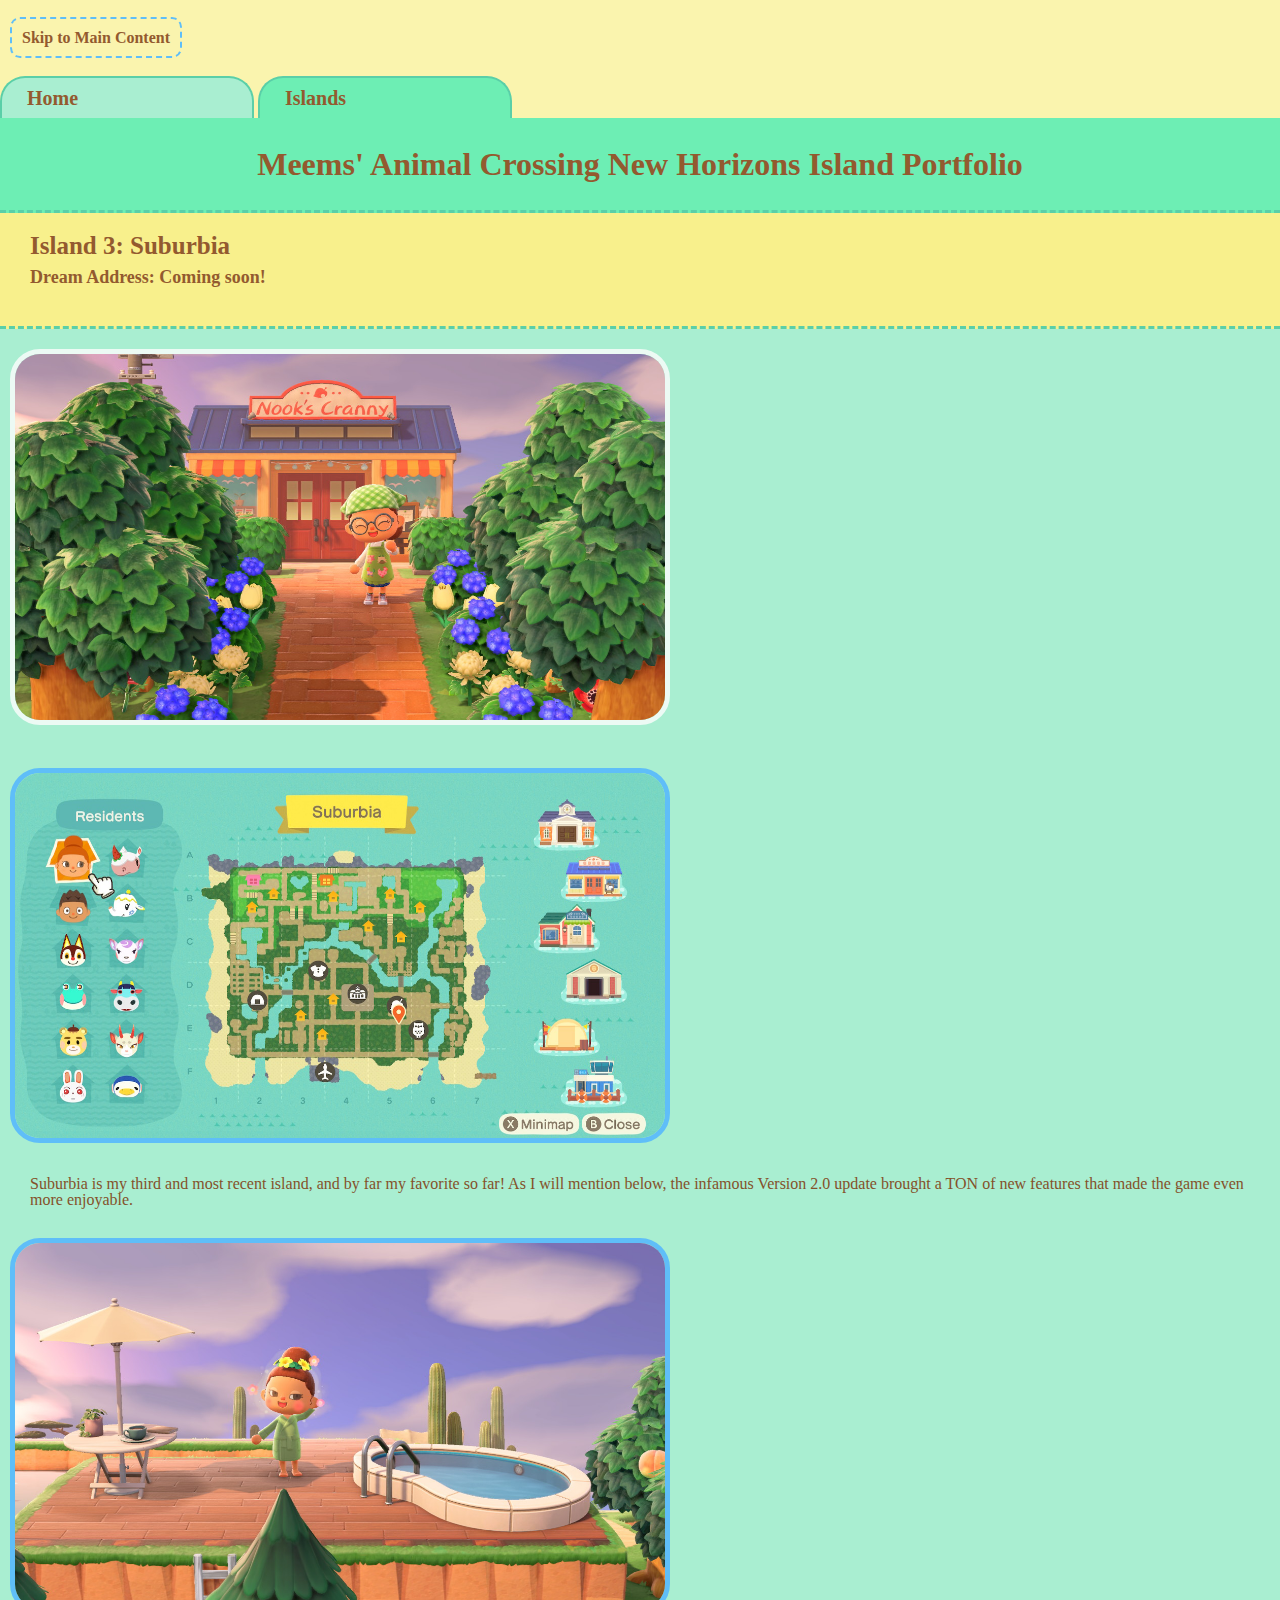
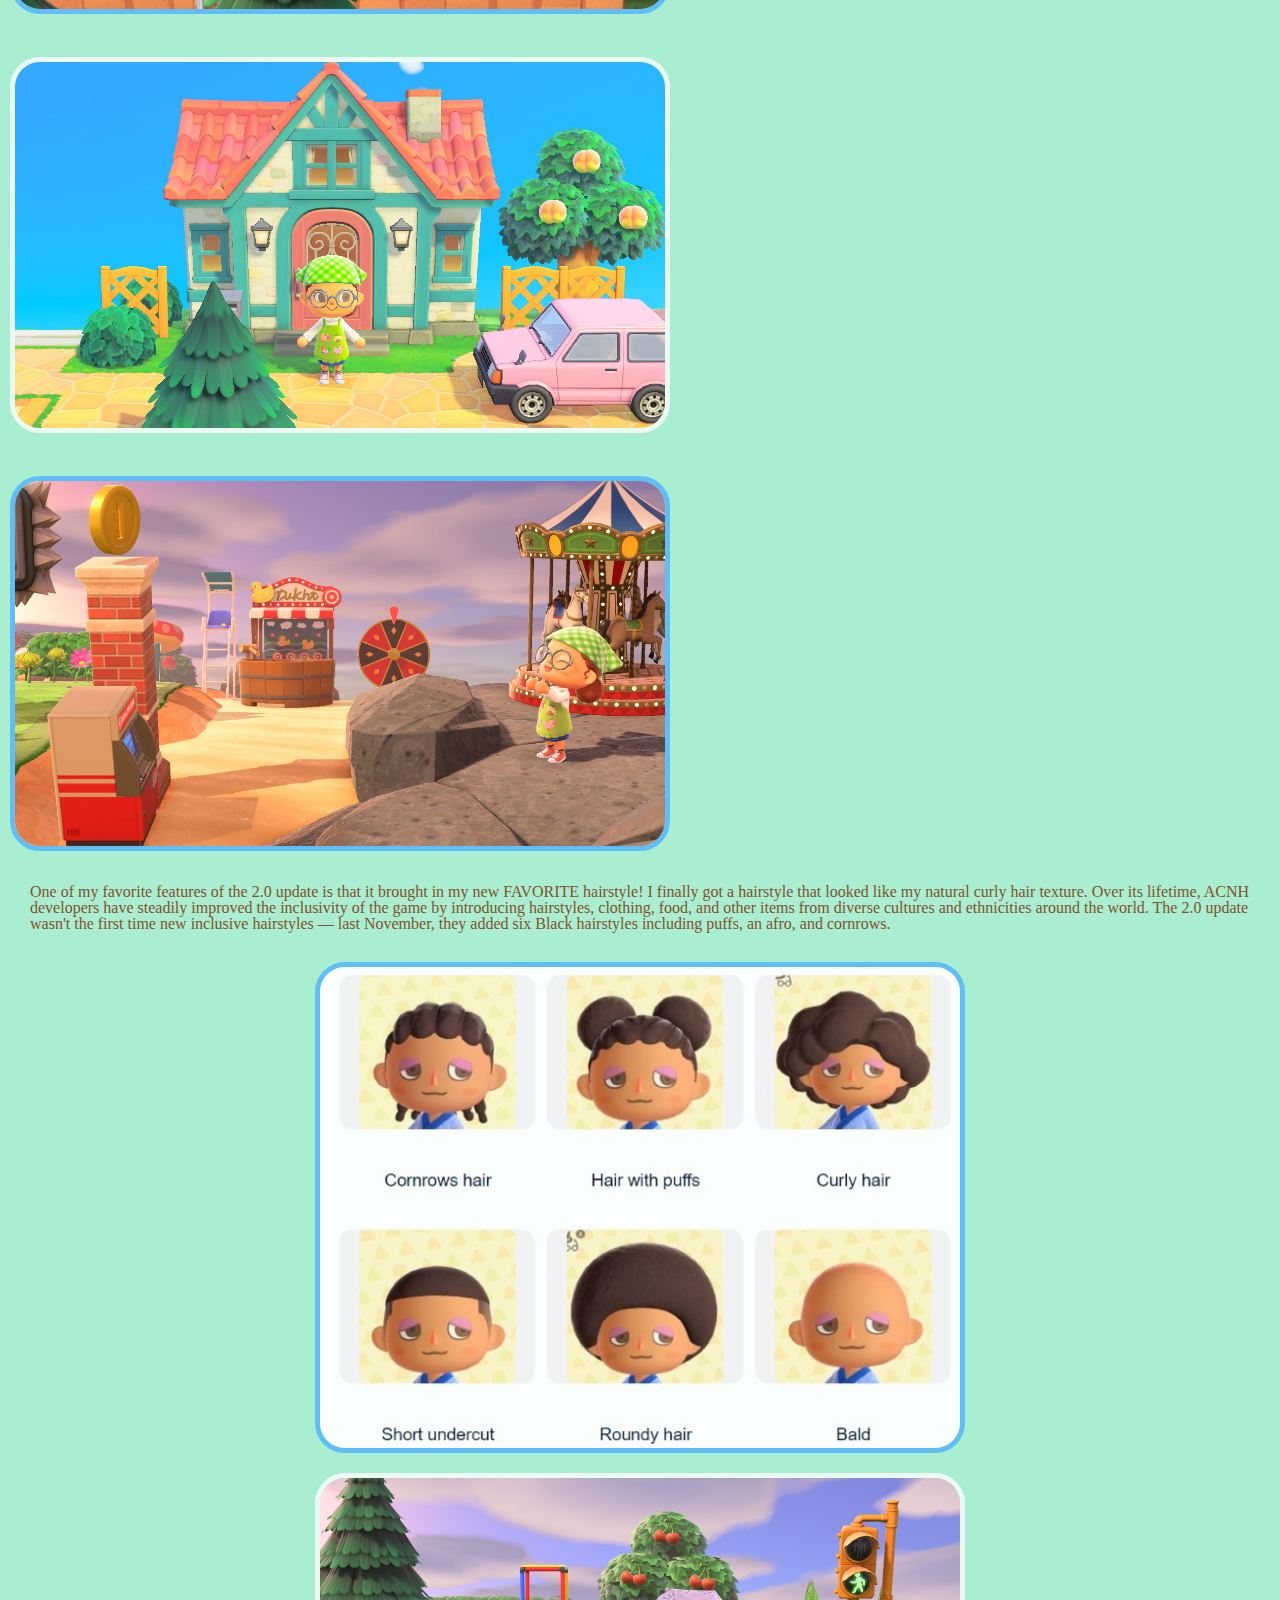
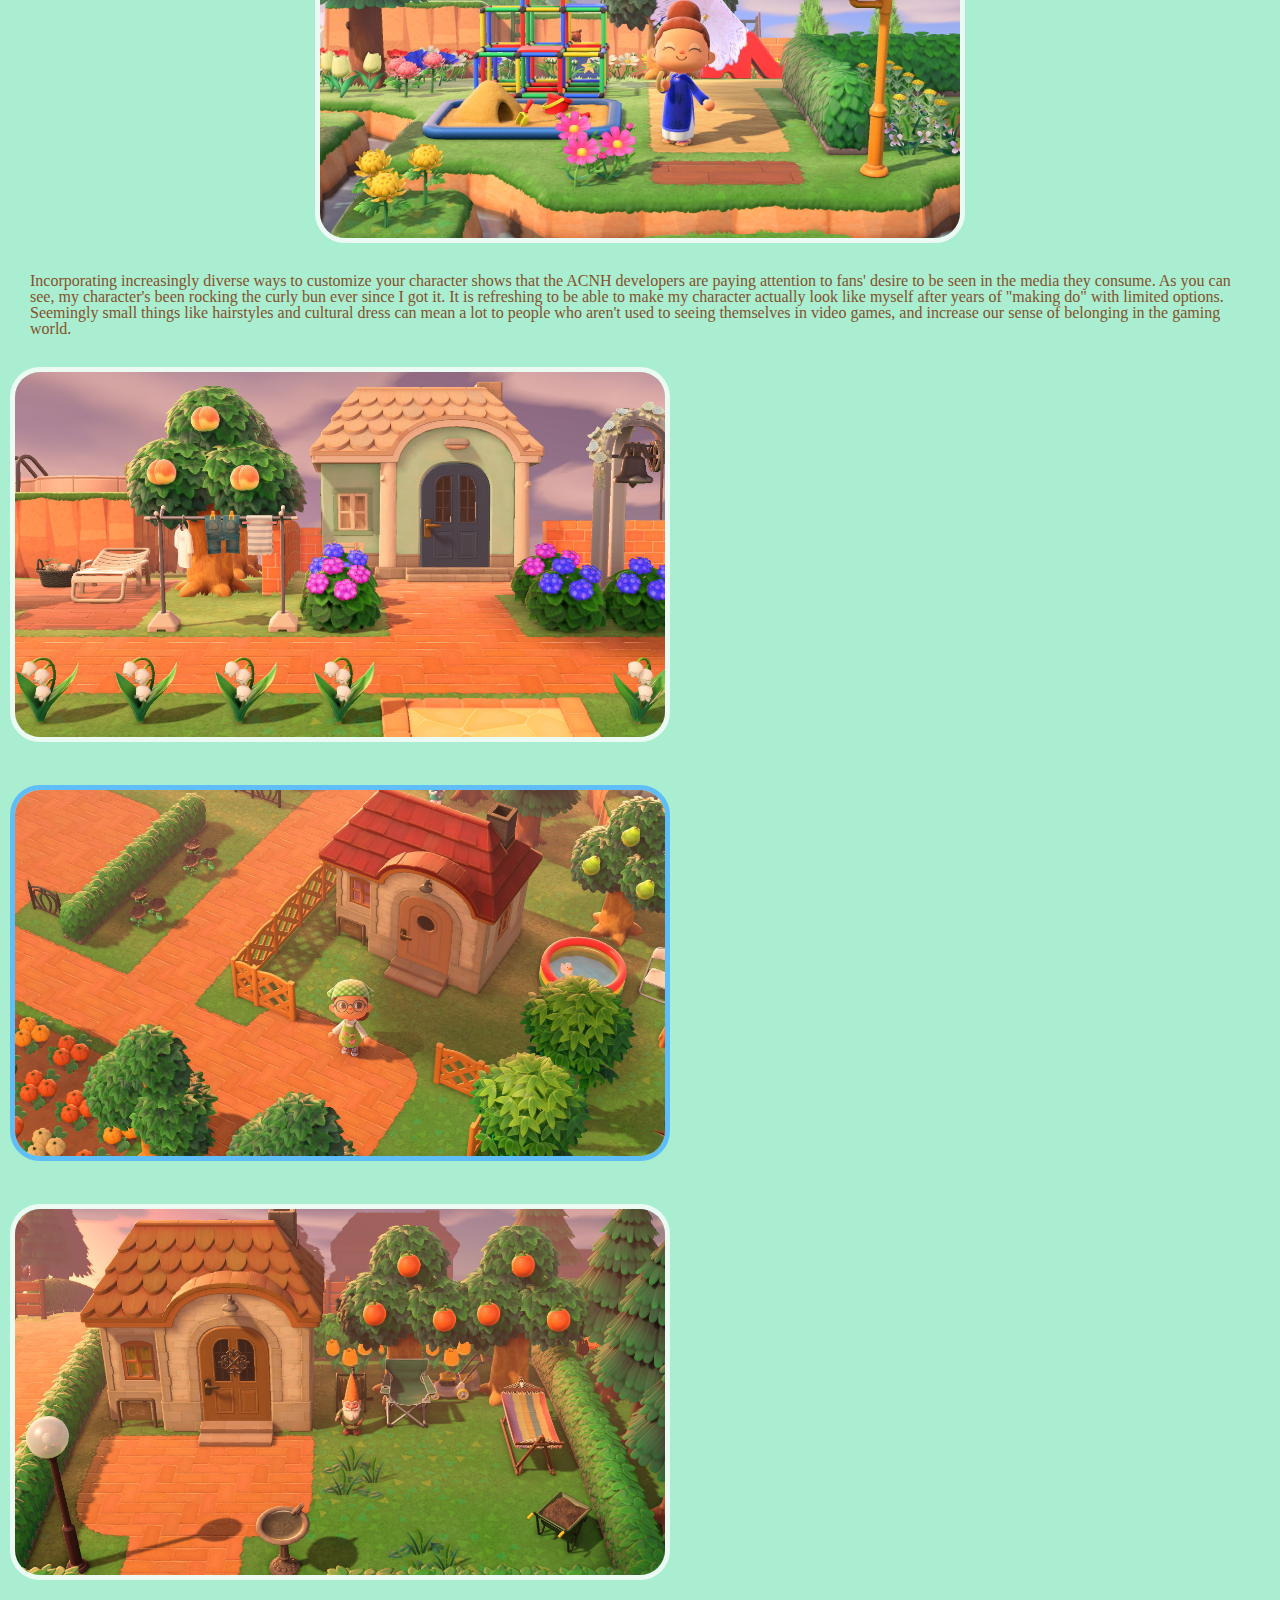
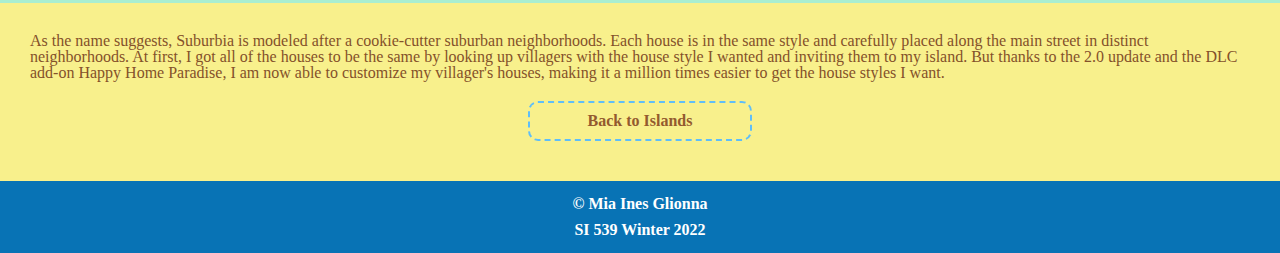
<file: suburbia.html>
<!DOCTYPE html>
<html lang="en">
<head>
    <meta charset="UTF-8">
    <meta name="viewport" content="width=device-width, initial-scale=1.0">        
    <title>Meems Crossing: An Animal Crossing New Horizons Portfolio</title>
    <link rel="stylesheet" href="css/html5reset.css">
    <link rel="stylesheet" href="css/style.css">
    <a class = "skip" href="#main">Skip to Main Content</a>
</head>

<body>
    <header>
        <nav>
            <ul>
                <li>
                    <a href="index.html">Home</a>
                </li>
                <li class="islandstab">
                    <a href="islands.html">Islands</a>
                </li>
            </ul>
        </nav>
        <h1>Meems' Animal Crossing New Horizons Island Portfolio</h1>
    </header>
    <main id="main">
        <div class="yellow" id="pagetitle">
            <h2>Island 3: Suburbia</h2>
            <h3>Dream Address: Coming soon!</h3>
        </div>
            <img src="images/suburbianooks.jpg" alt="Animal Crossing character waving hello in front of the Nook's Cranny store. The street leading to Nook's Cranny is lined with green trees and alternating blue and white flowers on either side.">
            <img src="images/suburbiamap.jpg" alt="The island map of Suburbia. It has icons locating where each business on the island is and where each resident or villager lives. This map shows that the island of Suburbia currently has two human residents and ten animal villagers.">
            
            <p>Suburbia is my third and most recent island, and by far my favorite so far! As I will mention below, the infamous Version 2.0 update brought a TON of new features that made the game even more enjoyable.</p>       
            
            <img src="images/suburbiapool.jpg" alt="My character is standing on the wooden pool deck of her house. She is wearing a green robe with her new favorite hairstyle, an orange curly bun. The pool is a bean shape and is lined with white tiles on the edges. On the other side of the character is a white patio table with an umbrella.">
            <img src="images/suburbiadriveway.jpg" alt="My character is standing in front of her white and teal house with a pink roof. She is wearing a bandana with a curly bun and a fun green apron. To her right is a pink car in her driveway."> 
            <img src="images/suburbiacarnival.jpg" alt="My character standing in front of Suburbia's carnival area. It has an ATM to the left of her, a dunk game booth behind her, and a merry-go-round behind her to the right."> <!-- ADD ALT TEXT -->
            
            <p>One of my favorite features of the 2.0 update is that it brought in my new FAVORITE hairstyle! I finally got a hairstyle that looked like my natural curly hair texture. Over its lifetime, ACNH developers have steadily improved the inclusivity of the game by introducing hairstyles, clothing, food, and other items from diverse cultures and ethnicities around the world. The 2.0 update wasn't the first time new inclusive hairstyles — last November, they added six Black hairstyles including puffs, an afro, and cornrows.</p>
            
            <img class="centerimg" src="images/suburbianewhairstyles.jpeg" alt="Picture of an Animal Crossing character sporting some of the new hairstyles brought in the ACNH 2.0 update. Hairstyles from left to right include: cornrows hair, hair with puffs, curly hair, short undercut, roundy hair, and bald. The curly bun hairstyle my character is wearing is not pictured here.">
            <img class="centerimg" src="images/suburbiapark.jpg" alt="My character is standing in front of Suburbia's playground in a royal blue Chinese traditional dress with a white umbrella.">
            
            <p>Incorporating increasingly diverse ways to customize your character shows that the ACNH developers are paying attention to fans' desire to be seen in the media they consume. As you can see, my character's been rocking the curly bun ever since I got it. It is refreshing to be able to make my character actually look like myself after years of "making do" with limited options. Seemingly small things like hairstyles and cultural dress can mean a lot to people who aren't used to seeing themselves in video games, and increase our sense of belonging in the gaming world.</p>
            
            <img src="images/suburbiabluehouse.jpg" alt="Picture of a light blue house with a white shingled roof. There are 5 white flowers and a brick path in front of the house. There is a wedding bell on the right side of the front yard, and a peach tree and clothesline on the right. Next to the right side of the yard, there is a brown wooden two-level deck; the bottom level has a white beach chair and the top level has a white tile pool.">
            <img src="images/suburbiaredhouse.jpg" alt="Aerial view of my character standing in front of a white house with a red roof. The house is on a cul-de-sac and has a lattice fence around it. Its yard has a rainbow inflatable pool, bamboo trees, and a pear tree. Across the street from the house is a small pumpkin patch.">
            <img src="images/suburbiabrownhouse.jpg" alt="Picture of a brown house in the same architecture as the blue and red houses, but this time with a grey exterior wall and a brown shingled roof. Its front yard has a briock pathway leading to the house, a lamppost at the left of the path and a birdbath on the right. On the yard, there are two orange trees lined up in the back, yellow tulips, a yellow lawn mower, a green folding chair, a hose, a garden gnome with a yellow hat, a rainbow hammock and a green wheelbarrow. The house and yard are bordered with hedges all around.">
            
            <div class="yellow">
                <p>As the name suggests, Suburbia is modeled after a cookie-cutter suburban neighborhoods. Each house is in the same style and carefully placed along the main street in distinct neighborhoods. At first, I got all of the houses to be the same by looking up villagers with the house style I wanted and inviting them to my island. But thanks to the 2.0 update and the DLC add-on Happy Home Paradise, I am now able to customize my villager's houses, making it a million times easier to get the house styles I want.</p>
                <a class="back" href="islands.html">Back to Islands</a>
            </div>        
        </main>
    <footer>
        <p> &copy; Mia Ines Glionna</p>
        <p>SI 539 Winter 2022</p>
    </footer>
</body>
</file>
<file: css/style.css>
body {
    padding-top: 30px;
    font-family: Geneva;
    background-color: #f8f08cb3;
}

main {
    background-color: #a9eed1;
    margin: 0px;
}

nav li {
    background-color: #a9eed1;
    padding: 10px 25px;
    margin-top: 30px;    
    width: 200px;
    border: 2px solid #5acfa8;
    border-bottom: 0px;
    display: inline-block;
    border-radius: 25px 25px 0px 0px;
}

nav li:hover {
    background-color: #5acfa8;
    border: 2px solid #ffffff;
    border-bottom: 0px;
}

nav li a:hover{
    color: white;
}

nav li a {
    text-decoration: none;
    font-size: 20px;
    font-weight: bold;
    color: #935A2F;
}

h1 {
    font-size: 200%;
    font-weight: bold;
    color: #935A2F;
    text-align: center;
    background-color: #6deeb4;
    padding: 30px;
    border-bottom: 3px dashed #5acfa8;
}

h2 {
    font-size: 25px;
    margin: 0px 30px;
    font-weight: bolder;
    color: #935A2F;
}

h3 {
    margin: 10px 30px;
    font-size: 18px;
    color: #935A2F;
    font-weight: bold;
}

h3 a {
    text-decoration: none;
    font-weight: bold;
    color: #935A2F;
}

p {
    color: #84512A;
    font-size: 16px;
    padding: 10px 30px;
}

img {
    margin: 20px 10px;
    border: solid #5fbef8 5px;
    border-radius: 30px;
    width: 650px;
    transition: .5s ease;
    padding: 0px;
    /* box-shadow: 5px 5px 0px #ffffff; */
}

img:nth-child(even) {
    border: solid #ecfaf4 5px;
    /* box-shadow: 5px 5px 0px #ffffff; */
}

footer {
    background-color: #0873B5;
    padding: 10px 0px 10px 0px;
    font-weight: bold;
    /* border-top: 3px dashed #5acfa8; */
}

footer p {
    padding: 5px;
    color: white;
    font-size: 16px;
    background-color: #0873B5;
    text-align: center;
}

.islands h3 a:hover{
    color: #0873B5;
    font-size: 97%;
}

.skip, .back {
    text-decoration: none;
    font-weight: bold;
    border: 2px #5fbef8 dashed;
    padding: 10px;
    margin: 10px;
    color: #935A2F;
    border-radius: 10px;
}

.skip:hover, .back:hover{
    text-decoration: none;
    font-weight: bold;
    border: 2px #ffffff dashed;
    padding: 10px;
    margin: 10px;
    color: #ffffff;
    background-color: #5fbef8;
    border-radius: 10px;
    box-shadow: 5px 5px #a9eed1;
}

.back, .back:hover{
    display:block;
    margin-left: auto;
    margin-right:auto;
    width: 200px;
    text-align: center;
}
    
img:hover{
    box-shadow:
    1px 1px #2f67bb,
    2px 2px #2f67bb,
    3px 3px #2f67bb,
    4px 4px #2f67bb,
    5px 5px #2f67bb,
    6px 6px #2f67bb;
    -webkit-transform: translateX(-3px);
    transform: translateX(-3px);
    transition: .5s ease;
}
img:nth-child(even):hover{
    box-shadow:
    1px 1px #51b185,
    2px 2px #51b185,
    3px 3px #51b185,
    4px 4px #51b185,
    5px 5px #51b185,
    6px 6px #51b185;
    -webkit-transform: translateX(-3px);
    transform: translateX(-3px);
    transition: .5s ease;
}

.centertext {
    text-align: center;
    padding: 10px 20px;
    background-color: #ffffff;
    border: #ab6634 solid 1px;
    border-radius: 30px;
    width: 650px;
    margin-left:auto;
    margin-right: auto;
}

.centerimg {
    display: block;
    margin-left: auto;
    margin-right: auto;
    width: 50%;
}

.alice {
    display: block;
    margin-left: auto;
    margin-right: auto;
    width: 50%;
}

.islandstab {
    background-color: #6deeb4;
}

.hometab {
    background-color: #6deeb4;
}

.yellow {
    background-color: #f8f08c;
    padding-top: 20px;
    padding-bottom: 30px;
    /* margin-bottom: 10px; */
    /* border-bottom: 3px dashed #5acfa8; */
}

#pagetitle {
    border-bottom: 3px dashed #5acfa8; 
}
</file>
